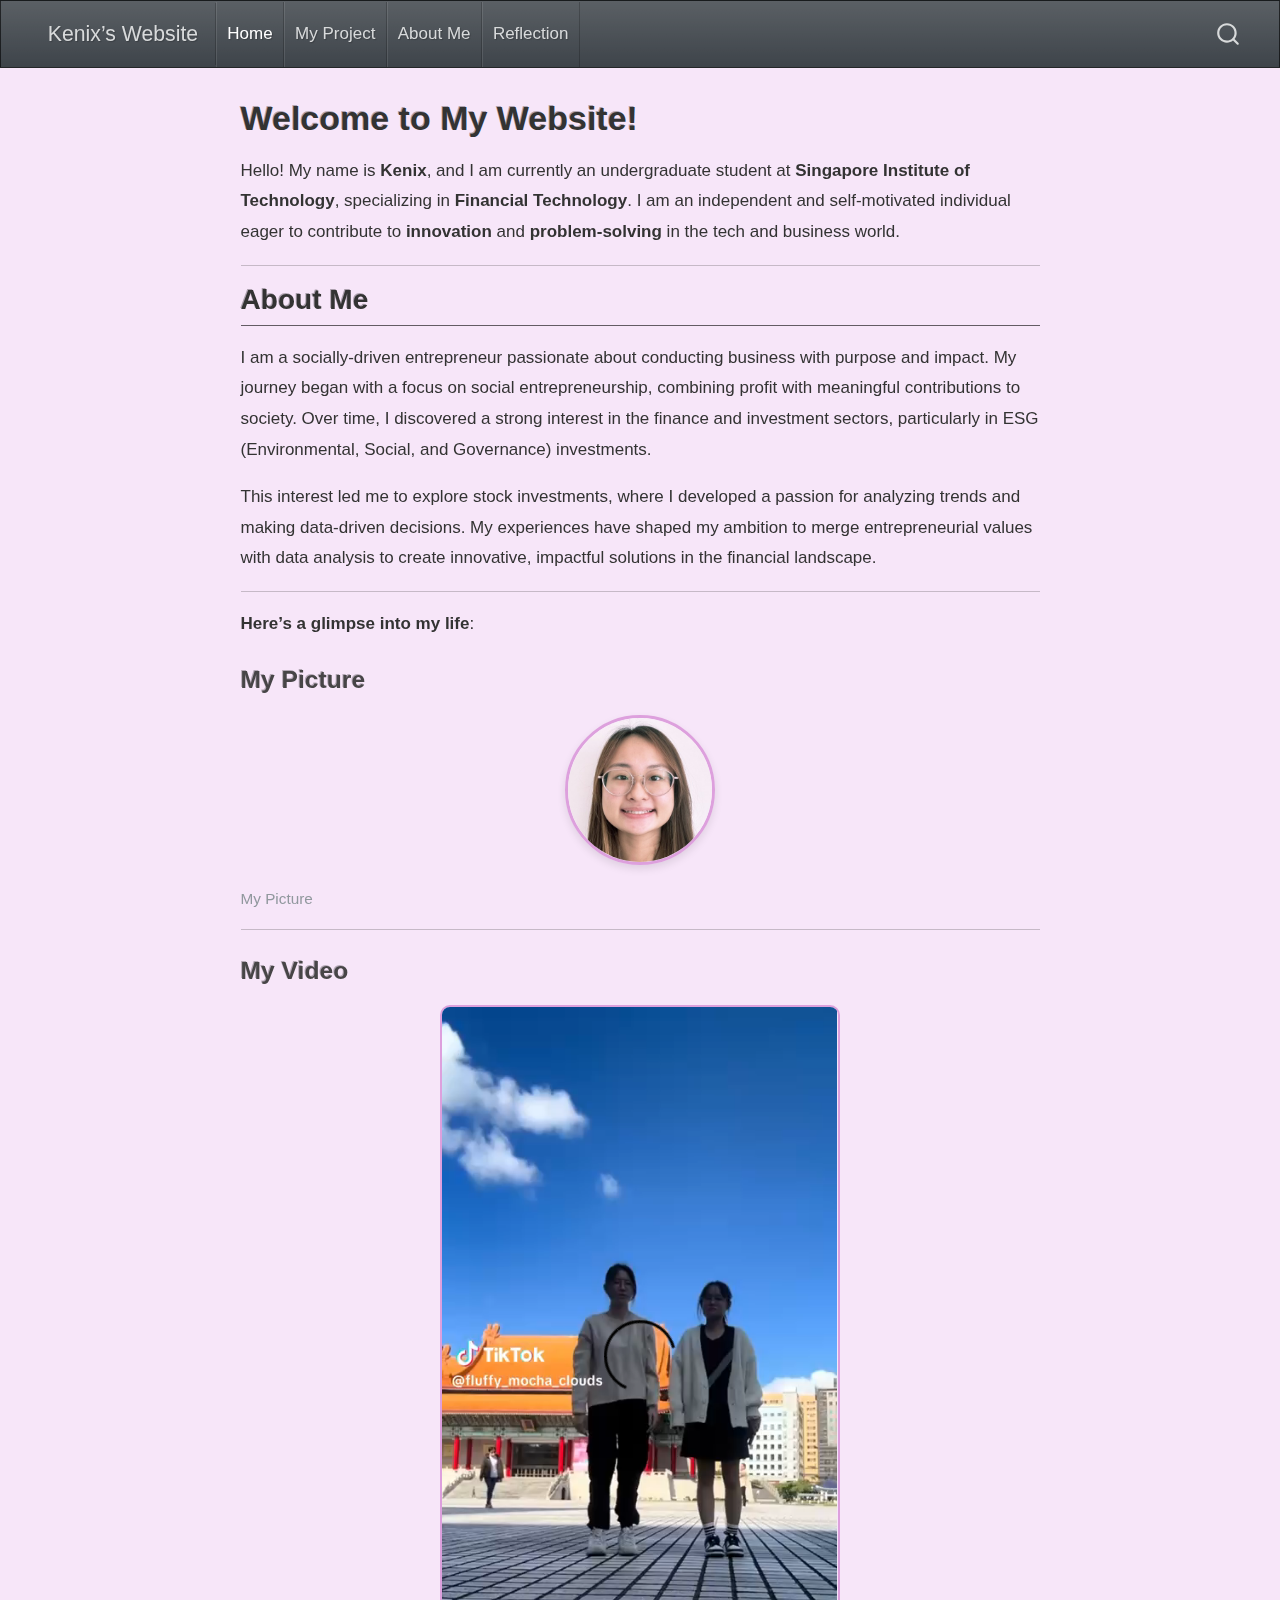
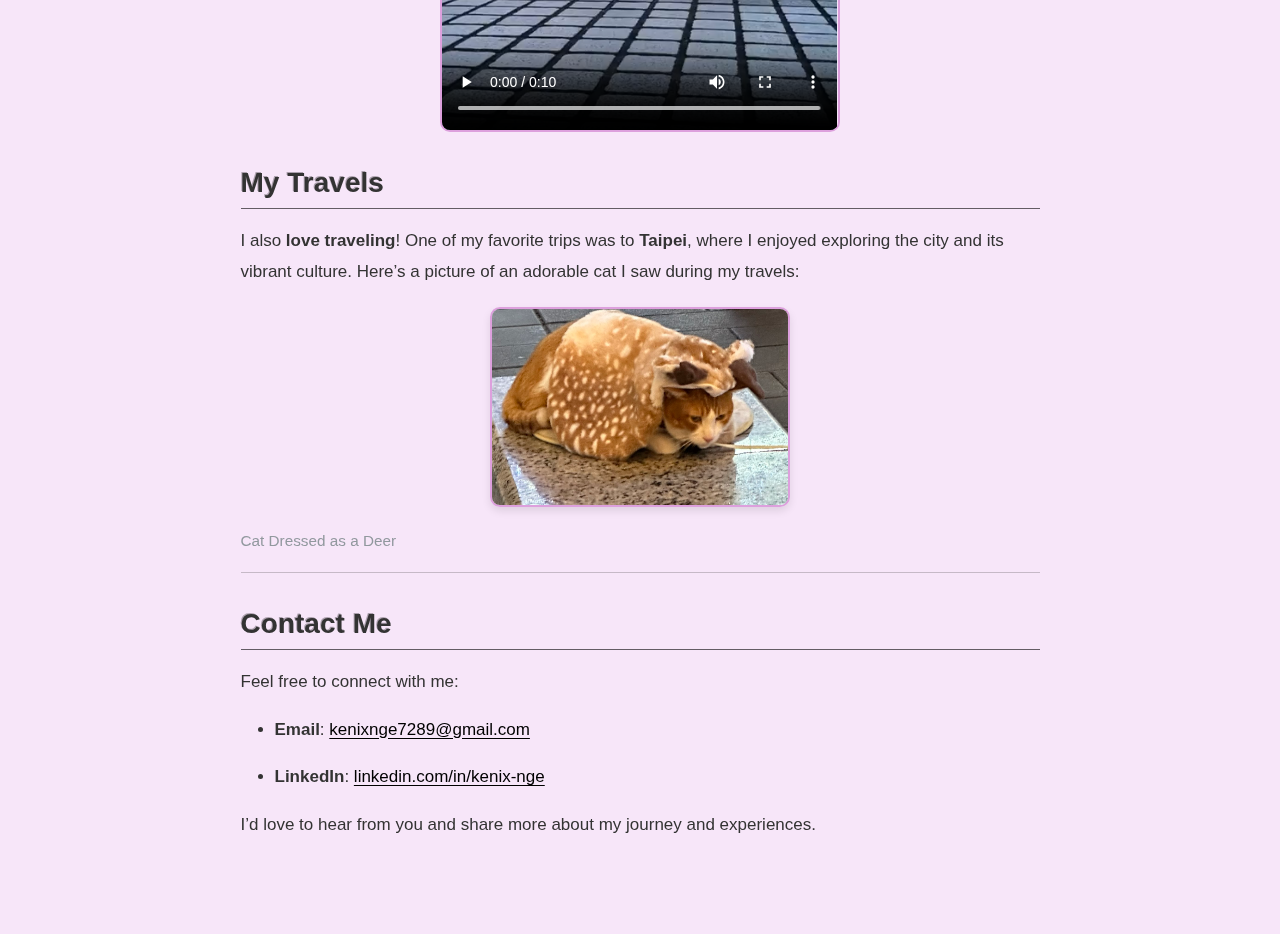
<file: docs/index.html>
<!DOCTYPE html>
<html xmlns="http://www.w3.org/1999/xhtml" lang="en" xml:lang="en"><head>

<meta charset="utf-8">
<meta name="generator" content="quarto-1.6.40">

<meta name="viewport" content="width=device-width, initial-scale=1.0, user-scalable=yes">


<title>Welcome to My Website! – Kenix’s Website</title>
<style>
code{white-space: pre-wrap;}
span.smallcaps{font-variant: small-caps;}
div.columns{display: flex; gap: min(4vw, 1.5em);}
div.column{flex: auto; overflow-x: auto;}
div.hanging-indent{margin-left: 1.5em; text-indent: -1.5em;}
ul.task-list{list-style: none;}
ul.task-list li input[type="checkbox"] {
  width: 0.8em;
  margin: 0 0.8em 0.2em -1em; /* quarto-specific, see https://github.com/quarto-dev/quarto-cli/issues/4556 */ 
  vertical-align: middle;
}
</style>


<script src="site_libs/quarto-nav/quarto-nav.js"></script>
<script src="site_libs/quarto-nav/headroom.min.js"></script>
<script src="site_libs/clipboard/clipboard.min.js"></script>
<script src="site_libs/quarto-search/autocomplete.umd.js"></script>
<script src="site_libs/quarto-search/fuse.min.js"></script>
<script src="site_libs/quarto-search/quarto-search.js"></script>
<meta name="quarto:offset" content="./">
<script src="site_libs/quarto-html/quarto.js"></script>
<script src="site_libs/quarto-html/popper.min.js"></script>
<script src="site_libs/quarto-html/tippy.umd.min.js"></script>
<script src="site_libs/quarto-html/anchor.min.js"></script>
<link href="site_libs/quarto-html/tippy.css" rel="stylesheet">
<link href="site_libs/quarto-html/quarto-syntax-highlighting-dark-8ea72dc5fed832574809a9c94082fbbb.css" rel="stylesheet" id="quarto-text-highlighting-styles">
<script src="site_libs/bootstrap/bootstrap.min.js"></script>
<link href="site_libs/bootstrap/bootstrap-icons.css" rel="stylesheet">
<link href="site_libs/bootstrap/bootstrap-52babf140561d0aa4e39ff6df8568f02.min.css" rel="stylesheet" append-hash="true" id="quarto-bootstrap" data-mode="dark">
<script id="quarto-search-options" type="application/json">{
  "location": "navbar",
  "copy-button": false,
  "collapse-after": 3,
  "panel-placement": "end",
  "type": "overlay",
  "limit": 50,
  "keyboard-shortcut": [
    "f",
    "/",
    "s"
  ],
  "show-item-context": false,
  "language": {
    "search-no-results-text": "No results",
    "search-matching-documents-text": "matching documents",
    "search-copy-link-title": "Copy link to search",
    "search-hide-matches-text": "Hide additional matches",
    "search-more-match-text": "more match in this document",
    "search-more-matches-text": "more matches in this document",
    "search-clear-button-title": "Clear",
    "search-text-placeholder": "",
    "search-detached-cancel-button-title": "Cancel",
    "search-submit-button-title": "Submit",
    "search-label": "Search"
  }
}</script>


<link rel="stylesheet" href="styles.css">
</head>

<body class="nav-fixed fullcontent">

<div id="quarto-search-results"></div>
  <header id="quarto-header" class="headroom fixed-top">
    <nav class="navbar navbar-expand-lg " data-bs-theme="dark">
      <div class="navbar-container container-fluid">
      <div class="navbar-brand-container mx-auto">
    <a class="navbar-brand" href="./index.html">
    <span class="navbar-title">Kenix’s Website</span>
    </a>
  </div>
            <div id="quarto-search" class="" title="Search"></div>
          <button class="navbar-toggler" type="button" data-bs-toggle="collapse" data-bs-target="#navbarCollapse" aria-controls="navbarCollapse" role="menu" aria-expanded="false" aria-label="Toggle navigation" onclick="if (window.quartoToggleHeadroom) { window.quartoToggleHeadroom(); }">
  <span class="navbar-toggler-icon"></span>
</button>
          <div class="collapse navbar-collapse" id="navbarCollapse">
            <ul class="navbar-nav navbar-nav-scroll me-auto">
  <li class="nav-item">
    <a class="nav-link active" href="./index.html" aria-current="page"> 
<span class="menu-text">Home</span></a>
  </li>  
  <li class="nav-item">
    <a class="nav-link" href="./project.html"> 
<span class="menu-text">My Project</span></a>
  </li>  
  <li class="nav-item">
    <a class="nav-link" href="./about.html"> 
<span class="menu-text">About Me</span></a>
  </li>  
  <li class="nav-item">
    <a class="nav-link" href="./reflection.html"> 
<span class="menu-text">Reflection</span></a>
  </li>  
</ul>
          </div> <!-- /navcollapse -->
            <div class="quarto-navbar-tools">
</div>
      </div> <!-- /container-fluid -->
    </nav>
</header>
<!-- content -->
<div id="quarto-content" class="quarto-container page-columns page-rows-contents page-layout-article page-navbar">
<!-- sidebar -->
<!-- margin-sidebar -->
    
<!-- main -->
<main class="content" id="quarto-document-content">

<header id="title-block-header" class="quarto-title-block default">
<div class="quarto-title">
<h1 class="title">Welcome to My Website!</h1>
</div>



<div class="quarto-title-meta">

    
  
    
  </div>
  


</header>


<p>Hello! My name is <strong>Kenix</strong>, and I am currently an undergraduate student at <strong>Singapore Institute of Technology</strong>, specializing in <strong>Financial Technology</strong>. I am an independent and self-motivated individual eager to contribute to <strong>innovation</strong> and <strong>problem-solving</strong> in the tech and business world.</p>
<hr>
<section id="about-me" class="level2">
<h2 class="anchored" data-anchor-id="about-me"><strong>About Me</strong></h2>
<p>I am a socially-driven entrepreneur passionate about conducting business with purpose and impact. My journey began with a focus on social entrepreneurship, combining profit with meaningful contributions to society. Over time, I discovered a strong interest in the finance and investment sectors, particularly in ESG (Environmental, Social, and Governance) investments.</p>
<p>This interest led me to explore stock investments, where I developed a passion for analyzing trends and making data-driven decisions. My experiences have shaped my ambition to merge entrepreneurial values with data analysis to create innovative, impactful solutions in the financial landscape.</p>
<hr>
<p><strong>Here’s a glimpse into my life</strong>:</p>
<section id="my-picture" class="level3">
<h3 class="anchored" data-anchor-id="my-picture"><strong>My Picture</strong></h3>
<div class="quarto-figure quarto-figure-center">
<figure class="figure">
<p><img src=".\img/kenixface.jpg" class="profile-picture img-fluid figure-img"></p>
<figcaption>My Picture</figcaption>
</figure>
</div>
<hr>
</section>
<section id="my-video" class="level3">
<h3 class="anchored" data-anchor-id="my-video"><strong>My Video</strong></h3>
<video class="custom-video" controls="">
<source src="./img/taiwantt.mp4" type="video/mp4">
<p>Your browser does not support the video tag. </p>
<hr>
</video></section>
</section>
<section id="my-travels" class="level2">
<h2 class="anchored" data-anchor-id="my-travels"><strong>My Travels</strong></h2>
<p>I also <strong>love traveling</strong>! One of my favorite trips was to <strong>Taipei</strong>, where I enjoyed exploring the city and its vibrant culture. Here’s a picture of an adorable cat I saw during my travels:</p>
<div class="quarto-figure quarto-figure-center">
<figure class="figure">
<p><img src=".\img/catdeer.jpg" class="cat-picture img-fluid figure-img"></p>
<figcaption>Cat Dressed as a Deer</figcaption>
</figure>
</div>
<hr>
</section>
<section id="contact-me" class="level2">
<h2 class="anchored" data-anchor-id="contact-me"><strong>Contact Me</strong></h2>
<p>Feel free to connect with me:</p>
<ul>
<li><p><strong>Email</strong>: <a href="mailto:kenixnge7289@gmail.com" style="color: black;">kenixnge7289@gmail.com</a></p></li>
<li><p><strong>LinkedIn</strong>: <a href="https://www.linkedin.com/in/kenix-nge" style="color: black;">linkedin.com/in/kenix-nge</a></p></li>
</ul>
<p>I’d love to hear from you and share more about my journey and experiences.</p>


</section>

</main> <!-- /main -->
<script id="quarto-html-after-body" type="application/javascript">
window.document.addEventListener("DOMContentLoaded", function (event) {
  const toggleBodyColorMode = (bsSheetEl) => {
    const mode = bsSheetEl.getAttribute("data-mode");
    const bodyEl = window.document.querySelector("body");
    if (mode === "dark") {
      bodyEl.classList.add("quarto-dark");
      bodyEl.classList.remove("quarto-light");
    } else {
      bodyEl.classList.add("quarto-light");
      bodyEl.classList.remove("quarto-dark");
    }
  }
  const toggleBodyColorPrimary = () => {
    const bsSheetEl = window.document.querySelector("link#quarto-bootstrap");
    if (bsSheetEl) {
      toggleBodyColorMode(bsSheetEl);
    }
  }
  toggleBodyColorPrimary();  
  const icon = "";
  const anchorJS = new window.AnchorJS();
  anchorJS.options = {
    placement: 'right',
    icon: icon
  };
  anchorJS.add('.anchored');
  const isCodeAnnotation = (el) => {
    for (const clz of el.classList) {
      if (clz.startsWith('code-annotation-')) {                     
        return true;
      }
    }
    return false;
  }
  const onCopySuccess = function(e) {
    // button target
    const button = e.trigger;
    // don't keep focus
    button.blur();
    // flash "checked"
    button.classList.add('code-copy-button-checked');
    var currentTitle = button.getAttribute("title");
    button.setAttribute("title", "Copied!");
    let tooltip;
    if (window.bootstrap) {
      button.setAttribute("data-bs-toggle", "tooltip");
      button.setAttribute("data-bs-placement", "left");
      button.setAttribute("data-bs-title", "Copied!");
      tooltip = new bootstrap.Tooltip(button, 
        { trigger: "manual", 
          customClass: "code-copy-button-tooltip",
          offset: [0, -8]});
      tooltip.show();    
    }
    setTimeout(function() {
      if (tooltip) {
        tooltip.hide();
        button.removeAttribute("data-bs-title");
        button.removeAttribute("data-bs-toggle");
        button.removeAttribute("data-bs-placement");
      }
      button.setAttribute("title", currentTitle);
      button.classList.remove('code-copy-button-checked');
    }, 1000);
    // clear code selection
    e.clearSelection();
  }
  const getTextToCopy = function(trigger) {
      const codeEl = trigger.previousElementSibling.cloneNode(true);
      for (const childEl of codeEl.children) {
        if (isCodeAnnotation(childEl)) {
          childEl.remove();
        }
      }
      return codeEl.innerText;
  }
  const clipboard = new window.ClipboardJS('.code-copy-button:not([data-in-quarto-modal])', {
    text: getTextToCopy
  });
  clipboard.on('success', onCopySuccess);
  if (window.document.getElementById('quarto-embedded-source-code-modal')) {
    const clipboardModal = new window.ClipboardJS('.code-copy-button[data-in-quarto-modal]', {
      text: getTextToCopy,
      container: window.document.getElementById('quarto-embedded-source-code-modal')
    });
    clipboardModal.on('success', onCopySuccess);
  }
    var localhostRegex = new RegExp(/^(?:http|https):\/\/localhost\:?[0-9]*\//);
    var mailtoRegex = new RegExp(/^mailto:/);
      var filterRegex = new RegExp('/' + window.location.host + '/');
    var isInternal = (href) => {
        return filterRegex.test(href) || localhostRegex.test(href) || mailtoRegex.test(href);
    }
    // Inspect non-navigation links and adorn them if external
 	var links = window.document.querySelectorAll('a[href]:not(.nav-link):not(.navbar-brand):not(.toc-action):not(.sidebar-link):not(.sidebar-item-toggle):not(.pagination-link):not(.no-external):not([aria-hidden]):not(.dropdown-item):not(.quarto-navigation-tool):not(.about-link)');
    for (var i=0; i<links.length; i++) {
      const link = links[i];
      if (!isInternal(link.href)) {
        // undo the damage that might have been done by quarto-nav.js in the case of
        // links that we want to consider external
        if (link.dataset.originalHref !== undefined) {
          link.href = link.dataset.originalHref;
        }
      }
    }
  function tippyHover(el, contentFn, onTriggerFn, onUntriggerFn) {
    const config = {
      allowHTML: true,
      maxWidth: 500,
      delay: 100,
      arrow: false,
      appendTo: function(el) {
          return el.parentElement;
      },
      interactive: true,
      interactiveBorder: 10,
      theme: 'quarto',
      placement: 'bottom-start',
    };
    if (contentFn) {
      config.content = contentFn;
    }
    if (onTriggerFn) {
      config.onTrigger = onTriggerFn;
    }
    if (onUntriggerFn) {
      config.onUntrigger = onUntriggerFn;
    }
    window.tippy(el, config); 
  }
  const noterefs = window.document.querySelectorAll('a[role="doc-noteref"]');
  for (var i=0; i<noterefs.length; i++) {
    const ref = noterefs[i];
    tippyHover(ref, function() {
      // use id or data attribute instead here
      let href = ref.getAttribute('data-footnote-href') || ref.getAttribute('href');
      try { href = new URL(href).hash; } catch {}
      const id = href.replace(/^#\/?/, "");
      const note = window.document.getElementById(id);
      if (note) {
        return note.innerHTML;
      } else {
        return "";
      }
    });
  }
  const xrefs = window.document.querySelectorAll('a.quarto-xref');
  const processXRef = (id, note) => {
    // Strip column container classes
    const stripColumnClz = (el) => {
      el.classList.remove("page-full", "page-columns");
      if (el.children) {
        for (const child of el.children) {
          stripColumnClz(child);
        }
      }
    }
    stripColumnClz(note)
    if (id === null || id.startsWith('sec-')) {
      // Special case sections, only their first couple elements
      const container = document.createElement("div");
      if (note.children && note.children.length > 2) {
        container.appendChild(note.children[0].cloneNode(true));
        for (let i = 1; i < note.children.length; i++) {
          const child = note.children[i];
          if (child.tagName === "P" && child.innerText === "") {
            continue;
          } else {
            container.appendChild(child.cloneNode(true));
            break;
          }
        }
        if (window.Quarto?.typesetMath) {
          window.Quarto.typesetMath(container);
        }
        return container.innerHTML
      } else {
        if (window.Quarto?.typesetMath) {
          window.Quarto.typesetMath(note);
        }
        return note.innerHTML;
      }
    } else {
      // Remove any anchor links if they are present
      const anchorLink = note.querySelector('a.anchorjs-link');
      if (anchorLink) {
        anchorLink.remove();
      }
      if (window.Quarto?.typesetMath) {
        window.Quarto.typesetMath(note);
      }
      if (note.classList.contains("callout")) {
        return note.outerHTML;
      } else {
        return note.innerHTML;
      }
    }
  }
  for (var i=0; i<xrefs.length; i++) {
    const xref = xrefs[i];
    tippyHover(xref, undefined, function(instance) {
      instance.disable();
      let url = xref.getAttribute('href');
      let hash = undefined; 
      if (url.startsWith('#')) {
        hash = url;
      } else {
        try { hash = new URL(url).hash; } catch {}
      }
      if (hash) {
        const id = hash.replace(/^#\/?/, "");
        const note = window.document.getElementById(id);
        if (note !== null) {
          try {
            const html = processXRef(id, note.cloneNode(true));
            instance.setContent(html);
          } finally {
            instance.enable();
            instance.show();
          }
        } else {
          // See if we can fetch this
          fetch(url.split('#')[0])
          .then(res => res.text())
          .then(html => {
            const parser = new DOMParser();
            const htmlDoc = parser.parseFromString(html, "text/html");
            const note = htmlDoc.getElementById(id);
            if (note !== null) {
              const html = processXRef(id, note);
              instance.setContent(html);
            } 
          }).finally(() => {
            instance.enable();
            instance.show();
          });
        }
      } else {
        // See if we can fetch a full url (with no hash to target)
        // This is a special case and we should probably do some content thinning / targeting
        fetch(url)
        .then(res => res.text())
        .then(html => {
          const parser = new DOMParser();
          const htmlDoc = parser.parseFromString(html, "text/html");
          const note = htmlDoc.querySelector('main.content');
          if (note !== null) {
            // This should only happen for chapter cross references
            // (since there is no id in the URL)
            // remove the first header
            if (note.children.length > 0 && note.children[0].tagName === "HEADER") {
              note.children[0].remove();
            }
            const html = processXRef(null, note);
            instance.setContent(html);
          } 
        }).finally(() => {
          instance.enable();
          instance.show();
        });
      }
    }, function(instance) {
    });
  }
      let selectedAnnoteEl;
      const selectorForAnnotation = ( cell, annotation) => {
        let cellAttr = 'data-code-cell="' + cell + '"';
        let lineAttr = 'data-code-annotation="' +  annotation + '"';
        const selector = 'span[' + cellAttr + '][' + lineAttr + ']';
        return selector;
      }
      const selectCodeLines = (annoteEl) => {
        const doc = window.document;
        const targetCell = annoteEl.getAttribute("data-target-cell");
        const targetAnnotation = annoteEl.getAttribute("data-target-annotation");
        const annoteSpan = window.document.querySelector(selectorForAnnotation(targetCell, targetAnnotation));
        const lines = annoteSpan.getAttribute("data-code-lines").split(",");
        const lineIds = lines.map((line) => {
          return targetCell + "-" + line;
        })
        let top = null;
        let height = null;
        let parent = null;
        if (lineIds.length > 0) {
            //compute the position of the single el (top and bottom and make a div)
            const el = window.document.getElementById(lineIds[0]);
            top = el.offsetTop;
            height = el.offsetHeight;
            parent = el.parentElement.parentElement;
          if (lineIds.length > 1) {
            const lastEl = window.document.getElementById(lineIds[lineIds.length - 1]);
            const bottom = lastEl.offsetTop + lastEl.offsetHeight;
            height = bottom - top;
          }
          if (top !== null && height !== null && parent !== null) {
            // cook up a div (if necessary) and position it 
            let div = window.document.getElementById("code-annotation-line-highlight");
            if (div === null) {
              div = window.document.createElement("div");
              div.setAttribute("id", "code-annotation-line-highlight");
              div.style.position = 'absolute';
              parent.appendChild(div);
            }
            div.style.top = top - 2 + "px";
            div.style.height = height + 4 + "px";
            div.style.left = 0;
            let gutterDiv = window.document.getElementById("code-annotation-line-highlight-gutter");
            if (gutterDiv === null) {
              gutterDiv = window.document.createElement("div");
              gutterDiv.setAttribute("id", "code-annotation-line-highlight-gutter");
              gutterDiv.style.position = 'absolute';
              const codeCell = window.document.getElementById(targetCell);
              const gutter = codeCell.querySelector('.code-annotation-gutter');
              gutter.appendChild(gutterDiv);
            }
            gutterDiv.style.top = top - 2 + "px";
            gutterDiv.style.height = height + 4 + "px";
          }
          selectedAnnoteEl = annoteEl;
        }
      };
      const unselectCodeLines = () => {
        const elementsIds = ["code-annotation-line-highlight", "code-annotation-line-highlight-gutter"];
        elementsIds.forEach((elId) => {
          const div = window.document.getElementById(elId);
          if (div) {
            div.remove();
          }
        });
        selectedAnnoteEl = undefined;
      };
        // Handle positioning of the toggle
    window.addEventListener(
      "resize",
      throttle(() => {
        elRect = undefined;
        if (selectedAnnoteEl) {
          selectCodeLines(selectedAnnoteEl);
        }
      }, 10)
    );
    function throttle(fn, ms) {
    let throttle = false;
    let timer;
      return (...args) => {
        if(!throttle) { // first call gets through
            fn.apply(this, args);
            throttle = true;
        } else { // all the others get throttled
            if(timer) clearTimeout(timer); // cancel #2
            timer = setTimeout(() => {
              fn.apply(this, args);
              timer = throttle = false;
            }, ms);
        }
      };
    }
      // Attach click handler to the DT
      const annoteDls = window.document.querySelectorAll('dt[data-target-cell]');
      for (const annoteDlNode of annoteDls) {
        annoteDlNode.addEventListener('click', (event) => {
          const clickedEl = event.target;
          if (clickedEl !== selectedAnnoteEl) {
            unselectCodeLines();
            const activeEl = window.document.querySelector('dt[data-target-cell].code-annotation-active');
            if (activeEl) {
              activeEl.classList.remove('code-annotation-active');
            }
            selectCodeLines(clickedEl);
            clickedEl.classList.add('code-annotation-active');
          } else {
            // Unselect the line
            unselectCodeLines();
            clickedEl.classList.remove('code-annotation-active');
          }
        });
      }
  const findCites = (el) => {
    const parentEl = el.parentElement;
    if (parentEl) {
      const cites = parentEl.dataset.cites;
      if (cites) {
        return {
          el,
          cites: cites.split(' ')
        };
      } else {
        return findCites(el.parentElement)
      }
    } else {
      return undefined;
    }
  };
  var bibliorefs = window.document.querySelectorAll('a[role="doc-biblioref"]');
  for (var i=0; i<bibliorefs.length; i++) {
    const ref = bibliorefs[i];
    const citeInfo = findCites(ref);
    if (citeInfo) {
      tippyHover(citeInfo.el, function() {
        var popup = window.document.createElement('div');
        citeInfo.cites.forEach(function(cite) {
          var citeDiv = window.document.createElement('div');
          citeDiv.classList.add('hanging-indent');
          citeDiv.classList.add('csl-entry');
          var biblioDiv = window.document.getElementById('ref-' + cite);
          if (biblioDiv) {
            citeDiv.innerHTML = biblioDiv.innerHTML;
          }
          popup.appendChild(citeDiv);
        });
        return popup.innerHTML;
      });
    }
  }
});
</script>
</div> <!-- /content -->




</body></html>
</file>
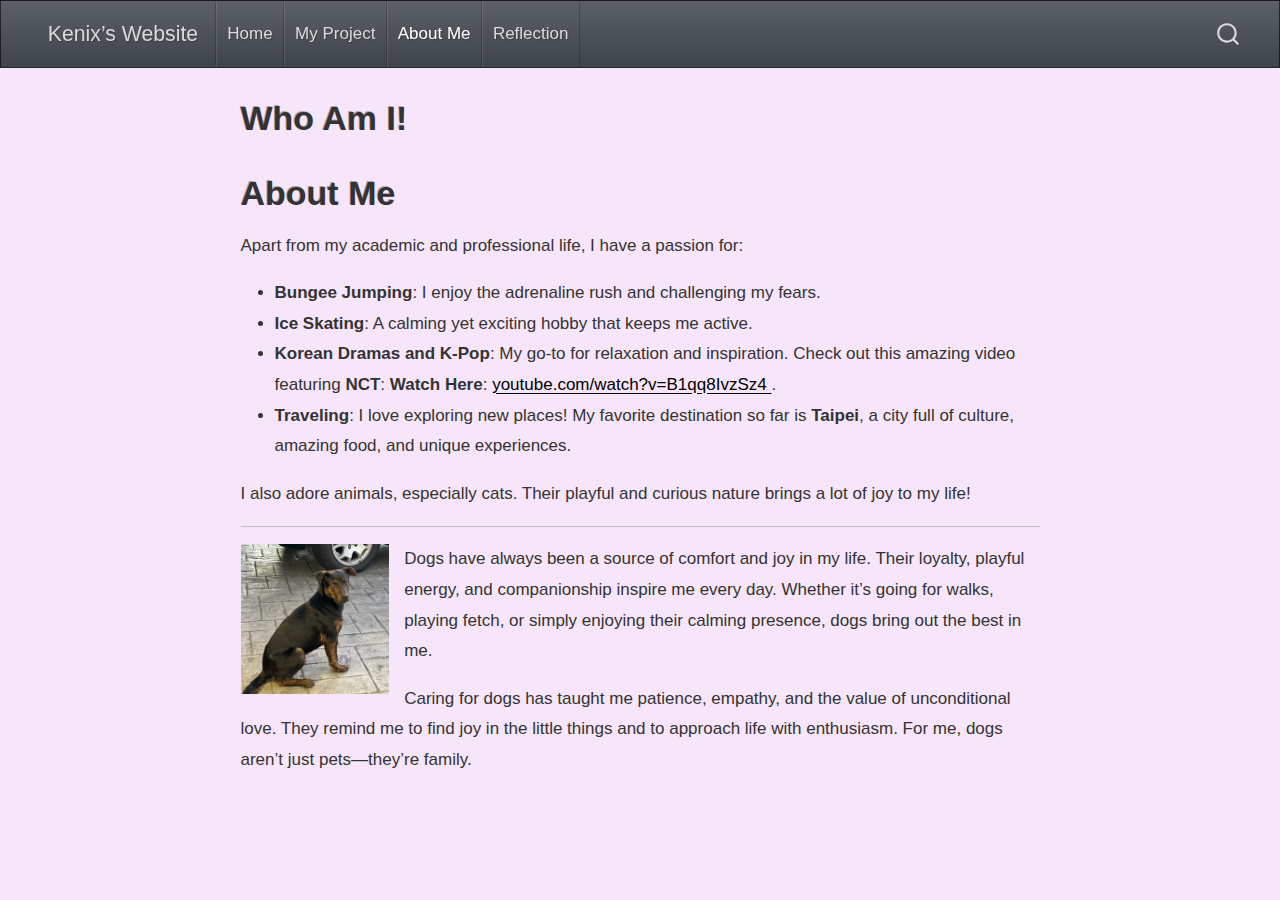
<file: docs/about.html>
<!DOCTYPE html>
<html xmlns="http://www.w3.org/1999/xhtml" lang="en" xml:lang="en"><head>

<meta charset="utf-8">
<meta name="generator" content="quarto-1.6.40">

<meta name="viewport" content="width=device-width, initial-scale=1.0, user-scalable=yes">


<title>Who Am I! – Kenix’s Website</title>
<style>
code{white-space: pre-wrap;}
span.smallcaps{font-variant: small-caps;}
div.columns{display: flex; gap: min(4vw, 1.5em);}
div.column{flex: auto; overflow-x: auto;}
div.hanging-indent{margin-left: 1.5em; text-indent: -1.5em;}
ul.task-list{list-style: none;}
ul.task-list li input[type="checkbox"] {
  width: 0.8em;
  margin: 0 0.8em 0.2em -1em; /* quarto-specific, see https://github.com/quarto-dev/quarto-cli/issues/4556 */ 
  vertical-align: middle;
}
</style>


<script src="site_libs/quarto-nav/quarto-nav.js"></script>
<script src="site_libs/quarto-nav/headroom.min.js"></script>
<script src="site_libs/clipboard/clipboard.min.js"></script>
<script src="site_libs/quarto-search/autocomplete.umd.js"></script>
<script src="site_libs/quarto-search/fuse.min.js"></script>
<script src="site_libs/quarto-search/quarto-search.js"></script>
<meta name="quarto:offset" content="./">
<script src="site_libs/quarto-html/quarto.js"></script>
<script src="site_libs/quarto-html/popper.min.js"></script>
<script src="site_libs/quarto-html/tippy.umd.min.js"></script>
<script src="site_libs/quarto-html/anchor.min.js"></script>
<link href="site_libs/quarto-html/tippy.css" rel="stylesheet">
<link href="site_libs/quarto-html/quarto-syntax-highlighting-dark-8ea72dc5fed832574809a9c94082fbbb.css" rel="stylesheet" id="quarto-text-highlighting-styles">
<script src="site_libs/bootstrap/bootstrap.min.js"></script>
<link href="site_libs/bootstrap/bootstrap-icons.css" rel="stylesheet">
<link href="site_libs/bootstrap/bootstrap-52babf140561d0aa4e39ff6df8568f02.min.css" rel="stylesheet" append-hash="true" id="quarto-bootstrap" data-mode="dark">
<script id="quarto-search-options" type="application/json">{
  "location": "navbar",
  "copy-button": false,
  "collapse-after": 3,
  "panel-placement": "end",
  "type": "overlay",
  "limit": 50,
  "keyboard-shortcut": [
    "f",
    "/",
    "s"
  ],
  "show-item-context": false,
  "language": {
    "search-no-results-text": "No results",
    "search-matching-documents-text": "matching documents",
    "search-copy-link-title": "Copy link to search",
    "search-hide-matches-text": "Hide additional matches",
    "search-more-match-text": "more match in this document",
    "search-more-matches-text": "more matches in this document",
    "search-clear-button-title": "Clear",
    "search-text-placeholder": "",
    "search-detached-cancel-button-title": "Cancel",
    "search-submit-button-title": "Submit",
    "search-label": "Search"
  }
}</script>


<link rel="stylesheet" href="styles.css">
</head>

<body class="nav-fixed fullcontent">

<div id="quarto-search-results"></div>
  <header id="quarto-header" class="headroom fixed-top">
    <nav class="navbar navbar-expand-lg " data-bs-theme="dark">
      <div class="navbar-container container-fluid">
      <div class="navbar-brand-container mx-auto">
    <a class="navbar-brand" href="./index.html">
    <span class="navbar-title">Kenix’s Website</span>
    </a>
  </div>
            <div id="quarto-search" class="" title="Search"></div>
          <button class="navbar-toggler" type="button" data-bs-toggle="collapse" data-bs-target="#navbarCollapse" aria-controls="navbarCollapse" role="menu" aria-expanded="false" aria-label="Toggle navigation" onclick="if (window.quartoToggleHeadroom) { window.quartoToggleHeadroom(); }">
  <span class="navbar-toggler-icon"></span>
</button>
          <div class="collapse navbar-collapse" id="navbarCollapse">
            <ul class="navbar-nav navbar-nav-scroll me-auto">
  <li class="nav-item">
    <a class="nav-link" href="./index.html"> 
<span class="menu-text">Home</span></a>
  </li>  
  <li class="nav-item">
    <a class="nav-link" href="./project.html"> 
<span class="menu-text">My Project</span></a>
  </li>  
  <li class="nav-item">
    <a class="nav-link active" href="./about.html" aria-current="page"> 
<span class="menu-text">About Me</span></a>
  </li>  
  <li class="nav-item">
    <a class="nav-link" href="./reflection.html"> 
<span class="menu-text">Reflection</span></a>
  </li>  
</ul>
          </div> <!-- /navcollapse -->
            <div class="quarto-navbar-tools">
</div>
      </div> <!-- /container-fluid -->
    </nav>
</header>
<!-- content -->
<div id="quarto-content" class="quarto-container page-columns page-rows-contents page-layout-article page-navbar">
<!-- sidebar -->
<!-- margin-sidebar -->
    
<!-- main -->
<main class="content" id="quarto-document-content">

<header id="title-block-header" class="quarto-title-block default">
<div class="quarto-title">
<h1 class="title">Who Am I!</h1>
</div>



<div class="quarto-title-meta">

    
  
    
  </div>
  


</header>


<section id="about-me" class="level1">
<h1>About Me</h1>
<p>Apart from my academic and professional life, I have a passion for:</p>
<ul>
<li><strong>Bungee Jumping</strong>: I enjoy the adrenaline rush and challenging my fears.</li>
<li><strong>Ice Skating</strong>: A calming yet exciting hobby that keeps me active.</li>
<li><strong>Korean Dramas and K-Pop</strong>: My go-to for relaxation and inspiration. Check out this amazing video featuring <strong>NCT</strong>: <strong>Watch Here</strong>: <a href="https://www.youtube.com/watch?v=B1qq8IvzSz4" style="color: black;">youtube.com/watch?v=B1qq8IvzSz4 </a>.</li>
<li><strong>Traveling</strong>: I love exploring new places! My favorite destination so far is <strong>Taipei</strong>, a city full of culture, amazing food, and unique experiences.</li>
</ul>
<p>I also adore animals, especially cats. Their playful and curious nature brings a lot of joy to my life!</p>
<hr>
<div style="float:left; position: relative; top: 0px">
<p><img src="img/dog.jpg" style="margin-right: 15px; align: left" height="150"></p>
</div>
<p>Dogs have always been a source of comfort and joy in my life. Their loyalty, playful energy, and companionship inspire me every day. Whether it’s going for walks, playing fetch, or simply enjoying their calming presence, dogs bring out the best in me.</p>
<p>Caring for dogs has taught me patience, empathy, and the value of unconditional love. They remind me to find joy in the little things and to approach life with enthusiasm. For me, dogs aren’t just pets—they’re family.</p>


</section>

</main> <!-- /main -->
<script id="quarto-html-after-body" type="application/javascript">
window.document.addEventListener("DOMContentLoaded", function (event) {
  const toggleBodyColorMode = (bsSheetEl) => {
    const mode = bsSheetEl.getAttribute("data-mode");
    const bodyEl = window.document.querySelector("body");
    if (mode === "dark") {
      bodyEl.classList.add("quarto-dark");
      bodyEl.classList.remove("quarto-light");
    } else {
      bodyEl.classList.add("quarto-light");
      bodyEl.classList.remove("quarto-dark");
    }
  }
  const toggleBodyColorPrimary = () => {
    const bsSheetEl = window.document.querySelector("link#quarto-bootstrap");
    if (bsSheetEl) {
      toggleBodyColorMode(bsSheetEl);
    }
  }
  toggleBodyColorPrimary();  
  const icon = "";
  const anchorJS = new window.AnchorJS();
  anchorJS.options = {
    placement: 'right',
    icon: icon
  };
  anchorJS.add('.anchored');
  const isCodeAnnotation = (el) => {
    for (const clz of el.classList) {
      if (clz.startsWith('code-annotation-')) {                     
        return true;
      }
    }
    return false;
  }
  const onCopySuccess = function(e) {
    // button target
    const button = e.trigger;
    // don't keep focus
    button.blur();
    // flash "checked"
    button.classList.add('code-copy-button-checked');
    var currentTitle = button.getAttribute("title");
    button.setAttribute("title", "Copied!");
    let tooltip;
    if (window.bootstrap) {
      button.setAttribute("data-bs-toggle", "tooltip");
      button.setAttribute("data-bs-placement", "left");
      button.setAttribute("data-bs-title", "Copied!");
      tooltip = new bootstrap.Tooltip(button, 
        { trigger: "manual", 
          customClass: "code-copy-button-tooltip",
          offset: [0, -8]});
      tooltip.show();    
    }
    setTimeout(function() {
      if (tooltip) {
        tooltip.hide();
        button.removeAttribute("data-bs-title");
        button.removeAttribute("data-bs-toggle");
        button.removeAttribute("data-bs-placement");
      }
      button.setAttribute("title", currentTitle);
      button.classList.remove('code-copy-button-checked');
    }, 1000);
    // clear code selection
    e.clearSelection();
  }
  const getTextToCopy = function(trigger) {
      const codeEl = trigger.previousElementSibling.cloneNode(true);
      for (const childEl of codeEl.children) {
        if (isCodeAnnotation(childEl)) {
          childEl.remove();
        }
      }
      return codeEl.innerText;
  }
  const clipboard = new window.ClipboardJS('.code-copy-button:not([data-in-quarto-modal])', {
    text: getTextToCopy
  });
  clipboard.on('success', onCopySuccess);
  if (window.document.getElementById('quarto-embedded-source-code-modal')) {
    const clipboardModal = new window.ClipboardJS('.code-copy-button[data-in-quarto-modal]', {
      text: getTextToCopy,
      container: window.document.getElementById('quarto-embedded-source-code-modal')
    });
    clipboardModal.on('success', onCopySuccess);
  }
    var localhostRegex = new RegExp(/^(?:http|https):\/\/localhost\:?[0-9]*\//);
    var mailtoRegex = new RegExp(/^mailto:/);
      var filterRegex = new RegExp('/' + window.location.host + '/');
    var isInternal = (href) => {
        return filterRegex.test(href) || localhostRegex.test(href) || mailtoRegex.test(href);
    }
    // Inspect non-navigation links and adorn them if external
 	var links = window.document.querySelectorAll('a[href]:not(.nav-link):not(.navbar-brand):not(.toc-action):not(.sidebar-link):not(.sidebar-item-toggle):not(.pagination-link):not(.no-external):not([aria-hidden]):not(.dropdown-item):not(.quarto-navigation-tool):not(.about-link)');
    for (var i=0; i<links.length; i++) {
      const link = links[i];
      if (!isInternal(link.href)) {
        // undo the damage that might have been done by quarto-nav.js in the case of
        // links that we want to consider external
        if (link.dataset.originalHref !== undefined) {
          link.href = link.dataset.originalHref;
        }
      }
    }
  function tippyHover(el, contentFn, onTriggerFn, onUntriggerFn) {
    const config = {
      allowHTML: true,
      maxWidth: 500,
      delay: 100,
      arrow: false,
      appendTo: function(el) {
          return el.parentElement;
      },
      interactive: true,
      interactiveBorder: 10,
      theme: 'quarto',
      placement: 'bottom-start',
    };
    if (contentFn) {
      config.content = contentFn;
    }
    if (onTriggerFn) {
      config.onTrigger = onTriggerFn;
    }
    if (onUntriggerFn) {
      config.onUntrigger = onUntriggerFn;
    }
    window.tippy(el, config); 
  }
  const noterefs = window.document.querySelectorAll('a[role="doc-noteref"]');
  for (var i=0; i<noterefs.length; i++) {
    const ref = noterefs[i];
    tippyHover(ref, function() {
      // use id or data attribute instead here
      let href = ref.getAttribute('data-footnote-href') || ref.getAttribute('href');
      try { href = new URL(href).hash; } catch {}
      const id = href.replace(/^#\/?/, "");
      const note = window.document.getElementById(id);
      if (note) {
        return note.innerHTML;
      } else {
        return "";
      }
    });
  }
  const xrefs = window.document.querySelectorAll('a.quarto-xref');
  const processXRef = (id, note) => {
    // Strip column container classes
    const stripColumnClz = (el) => {
      el.classList.remove("page-full", "page-columns");
      if (el.children) {
        for (const child of el.children) {
          stripColumnClz(child);
        }
      }
    }
    stripColumnClz(note)
    if (id === null || id.startsWith('sec-')) {
      // Special case sections, only their first couple elements
      const container = document.createElement("div");
      if (note.children && note.children.length > 2) {
        container.appendChild(note.children[0].cloneNode(true));
        for (let i = 1; i < note.children.length; i++) {
          const child = note.children[i];
          if (child.tagName === "P" && child.innerText === "") {
            continue;
          } else {
            container.appendChild(child.cloneNode(true));
            break;
          }
        }
        if (window.Quarto?.typesetMath) {
          window.Quarto.typesetMath(container);
        }
        return container.innerHTML
      } else {
        if (window.Quarto?.typesetMath) {
          window.Quarto.typesetMath(note);
        }
        return note.innerHTML;
      }
    } else {
      // Remove any anchor links if they are present
      const anchorLink = note.querySelector('a.anchorjs-link');
      if (anchorLink) {
        anchorLink.remove();
      }
      if (window.Quarto?.typesetMath) {
        window.Quarto.typesetMath(note);
      }
      if (note.classList.contains("callout")) {
        return note.outerHTML;
      } else {
        return note.innerHTML;
      }
    }
  }
  for (var i=0; i<xrefs.length; i++) {
    const xref = xrefs[i];
    tippyHover(xref, undefined, function(instance) {
      instance.disable();
      let url = xref.getAttribute('href');
      let hash = undefined; 
      if (url.startsWith('#')) {
        hash = url;
      } else {
        try { hash = new URL(url).hash; } catch {}
      }
      if (hash) {
        const id = hash.replace(/^#\/?/, "");
        const note = window.document.getElementById(id);
        if (note !== null) {
          try {
            const html = processXRef(id, note.cloneNode(true));
            instance.setContent(html);
          } finally {
            instance.enable();
            instance.show();
          }
        } else {
          // See if we can fetch this
          fetch(url.split('#')[0])
          .then(res => res.text())
          .then(html => {
            const parser = new DOMParser();
            const htmlDoc = parser.parseFromString(html, "text/html");
            const note = htmlDoc.getElementById(id);
            if (note !== null) {
              const html = processXRef(id, note);
              instance.setContent(html);
            } 
          }).finally(() => {
            instance.enable();
            instance.show();
          });
        }
      } else {
        // See if we can fetch a full url (with no hash to target)
        // This is a special case and we should probably do some content thinning / targeting
        fetch(url)
        .then(res => res.text())
        .then(html => {
          const parser = new DOMParser();
          const htmlDoc = parser.parseFromString(html, "text/html");
          const note = htmlDoc.querySelector('main.content');
          if (note !== null) {
            // This should only happen for chapter cross references
            // (since there is no id in the URL)
            // remove the first header
            if (note.children.length > 0 && note.children[0].tagName === "HEADER") {
              note.children[0].remove();
            }
            const html = processXRef(null, note);
            instance.setContent(html);
          } 
        }).finally(() => {
          instance.enable();
          instance.show();
        });
      }
    }, function(instance) {
    });
  }
      let selectedAnnoteEl;
      const selectorForAnnotation = ( cell, annotation) => {
        let cellAttr = 'data-code-cell="' + cell + '"';
        let lineAttr = 'data-code-annotation="' +  annotation + '"';
        const selector = 'span[' + cellAttr + '][' + lineAttr + ']';
        return selector;
      }
      const selectCodeLines = (annoteEl) => {
        const doc = window.document;
        const targetCell = annoteEl.getAttribute("data-target-cell");
        const targetAnnotation = annoteEl.getAttribute("data-target-annotation");
        const annoteSpan = window.document.querySelector(selectorForAnnotation(targetCell, targetAnnotation));
        const lines = annoteSpan.getAttribute("data-code-lines").split(",");
        const lineIds = lines.map((line) => {
          return targetCell + "-" + line;
        })
        let top = null;
        let height = null;
        let parent = null;
        if (lineIds.length > 0) {
            //compute the position of the single el (top and bottom and make a div)
            const el = window.document.getElementById(lineIds[0]);
            top = el.offsetTop;
            height = el.offsetHeight;
            parent = el.parentElement.parentElement;
          if (lineIds.length > 1) {
            const lastEl = window.document.getElementById(lineIds[lineIds.length - 1]);
            const bottom = lastEl.offsetTop + lastEl.offsetHeight;
            height = bottom - top;
          }
          if (top !== null && height !== null && parent !== null) {
            // cook up a div (if necessary) and position it 
            let div = window.document.getElementById("code-annotation-line-highlight");
            if (div === null) {
              div = window.document.createElement("div");
              div.setAttribute("id", "code-annotation-line-highlight");
              div.style.position = 'absolute';
              parent.appendChild(div);
            }
            div.style.top = top - 2 + "px";
            div.style.height = height + 4 + "px";
            div.style.left = 0;
            let gutterDiv = window.document.getElementById("code-annotation-line-highlight-gutter");
            if (gutterDiv === null) {
              gutterDiv = window.document.createElement("div");
              gutterDiv.setAttribute("id", "code-annotation-line-highlight-gutter");
              gutterDiv.style.position = 'absolute';
              const codeCell = window.document.getElementById(targetCell);
              const gutter = codeCell.querySelector('.code-annotation-gutter');
              gutter.appendChild(gutterDiv);
            }
            gutterDiv.style.top = top - 2 + "px";
            gutterDiv.style.height = height + 4 + "px";
          }
          selectedAnnoteEl = annoteEl;
        }
      };
      const unselectCodeLines = () => {
        const elementsIds = ["code-annotation-line-highlight", "code-annotation-line-highlight-gutter"];
        elementsIds.forEach((elId) => {
          const div = window.document.getElementById(elId);
          if (div) {
            div.remove();
          }
        });
        selectedAnnoteEl = undefined;
      };
        // Handle positioning of the toggle
    window.addEventListener(
      "resize",
      throttle(() => {
        elRect = undefined;
        if (selectedAnnoteEl) {
          selectCodeLines(selectedAnnoteEl);
        }
      }, 10)
    );
    function throttle(fn, ms) {
    let throttle = false;
    let timer;
      return (...args) => {
        if(!throttle) { // first call gets through
            fn.apply(this, args);
            throttle = true;
        } else { // all the others get throttled
            if(timer) clearTimeout(timer); // cancel #2
            timer = setTimeout(() => {
              fn.apply(this, args);
              timer = throttle = false;
            }, ms);
        }
      };
    }
      // Attach click handler to the DT
      const annoteDls = window.document.querySelectorAll('dt[data-target-cell]');
      for (const annoteDlNode of annoteDls) {
        annoteDlNode.addEventListener('click', (event) => {
          const clickedEl = event.target;
          if (clickedEl !== selectedAnnoteEl) {
            unselectCodeLines();
            const activeEl = window.document.querySelector('dt[data-target-cell].code-annotation-active');
            if (activeEl) {
              activeEl.classList.remove('code-annotation-active');
            }
            selectCodeLines(clickedEl);
            clickedEl.classList.add('code-annotation-active');
          } else {
            // Unselect the line
            unselectCodeLines();
            clickedEl.classList.remove('code-annotation-active');
          }
        });
      }
  const findCites = (el) => {
    const parentEl = el.parentElement;
    if (parentEl) {
      const cites = parentEl.dataset.cites;
      if (cites) {
        return {
          el,
          cites: cites.split(' ')
        };
      } else {
        return findCites(el.parentElement)
      }
    } else {
      return undefined;
    }
  };
  var bibliorefs = window.document.querySelectorAll('a[role="doc-biblioref"]');
  for (var i=0; i<bibliorefs.length; i++) {
    const ref = bibliorefs[i];
    const citeInfo = findCites(ref);
    if (citeInfo) {
      tippyHover(citeInfo.el, function() {
        var popup = window.document.createElement('div');
        citeInfo.cites.forEach(function(cite) {
          var citeDiv = window.document.createElement('div');
          citeDiv.classList.add('hanging-indent');
          citeDiv.classList.add('csl-entry');
          var biblioDiv = window.document.getElementById('ref-' + cite);
          if (biblioDiv) {
            citeDiv.innerHTML = biblioDiv.innerHTML;
          }
          popup.appendChild(citeDiv);
        });
        return popup.innerHTML;
      });
    }
  }
});
</script>
</div> <!-- /content -->




</body></html>
</file>
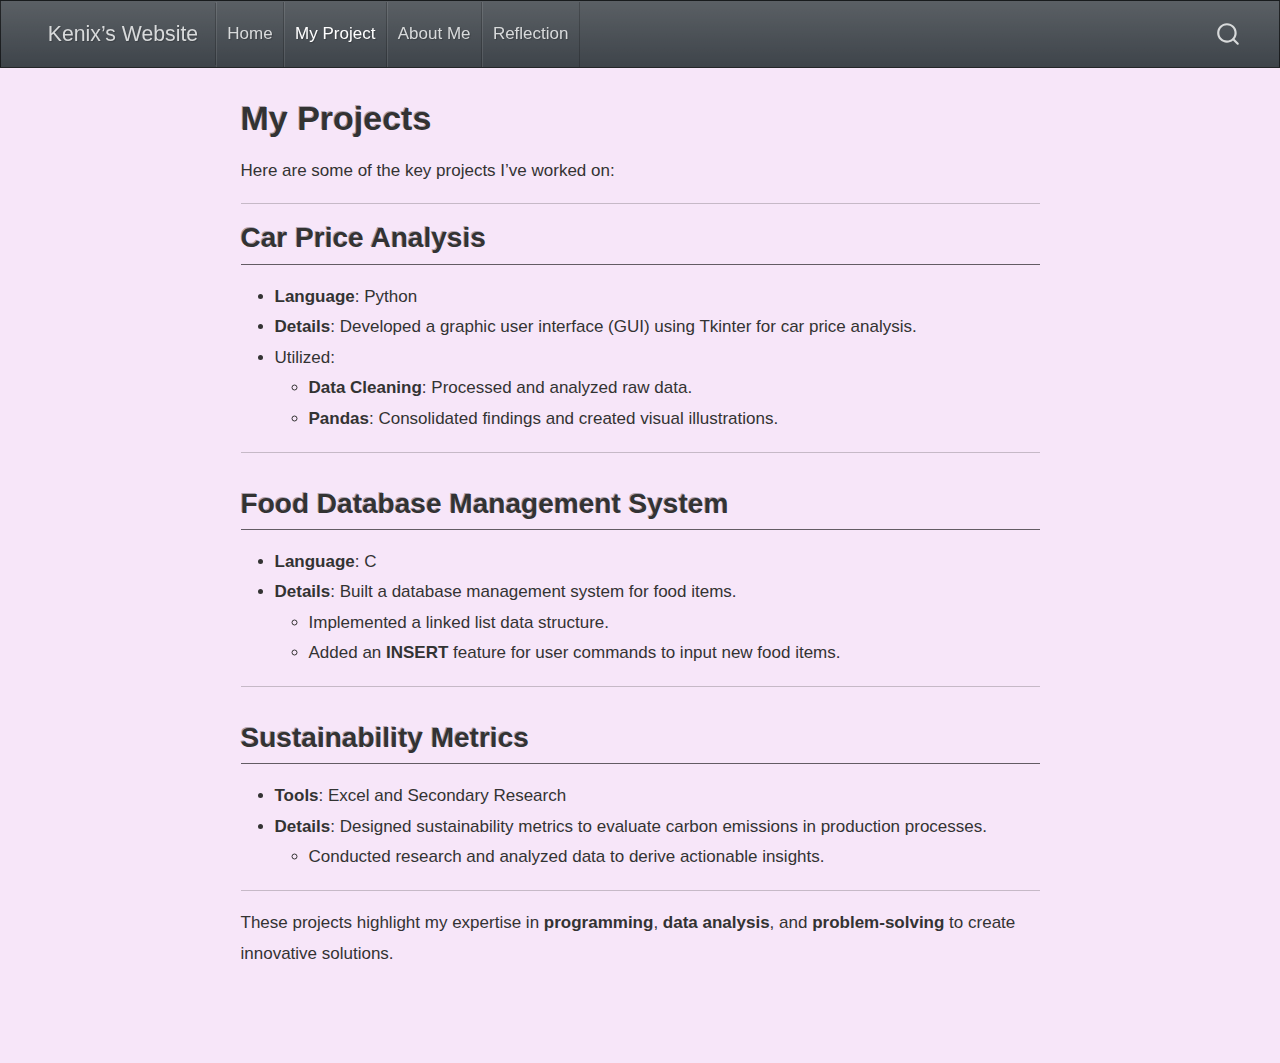
<file: docs/project.html>
<!DOCTYPE html>
<html xmlns="http://www.w3.org/1999/xhtml" lang="en" xml:lang="en"><head>

<meta charset="utf-8">
<meta name="generator" content="quarto-1.6.40">

<meta name="viewport" content="width=device-width, initial-scale=1.0, user-scalable=yes">


<title>My Projects – Kenix’s Website</title>
<style>
code{white-space: pre-wrap;}
span.smallcaps{font-variant: small-caps;}
div.columns{display: flex; gap: min(4vw, 1.5em);}
div.column{flex: auto; overflow-x: auto;}
div.hanging-indent{margin-left: 1.5em; text-indent: -1.5em;}
ul.task-list{list-style: none;}
ul.task-list li input[type="checkbox"] {
  width: 0.8em;
  margin: 0 0.8em 0.2em -1em; /* quarto-specific, see https://github.com/quarto-dev/quarto-cli/issues/4556 */ 
  vertical-align: middle;
}
</style>


<script src="site_libs/quarto-nav/quarto-nav.js"></script>
<script src="site_libs/quarto-nav/headroom.min.js"></script>
<script src="site_libs/clipboard/clipboard.min.js"></script>
<script src="site_libs/quarto-search/autocomplete.umd.js"></script>
<script src="site_libs/quarto-search/fuse.min.js"></script>
<script src="site_libs/quarto-search/quarto-search.js"></script>
<meta name="quarto:offset" content="./">
<script src="site_libs/quarto-html/quarto.js"></script>
<script src="site_libs/quarto-html/popper.min.js"></script>
<script src="site_libs/quarto-html/tippy.umd.min.js"></script>
<script src="site_libs/quarto-html/anchor.min.js"></script>
<link href="site_libs/quarto-html/tippy.css" rel="stylesheet">
<link href="site_libs/quarto-html/quarto-syntax-highlighting-dark-8ea72dc5fed832574809a9c94082fbbb.css" rel="stylesheet" id="quarto-text-highlighting-styles">
<script src="site_libs/bootstrap/bootstrap.min.js"></script>
<link href="site_libs/bootstrap/bootstrap-icons.css" rel="stylesheet">
<link href="site_libs/bootstrap/bootstrap-52babf140561d0aa4e39ff6df8568f02.min.css" rel="stylesheet" append-hash="true" id="quarto-bootstrap" data-mode="dark">
<script id="quarto-search-options" type="application/json">{
  "location": "navbar",
  "copy-button": false,
  "collapse-after": 3,
  "panel-placement": "end",
  "type": "overlay",
  "limit": 50,
  "keyboard-shortcut": [
    "f",
    "/",
    "s"
  ],
  "show-item-context": false,
  "language": {
    "search-no-results-text": "No results",
    "search-matching-documents-text": "matching documents",
    "search-copy-link-title": "Copy link to search",
    "search-hide-matches-text": "Hide additional matches",
    "search-more-match-text": "more match in this document",
    "search-more-matches-text": "more matches in this document",
    "search-clear-button-title": "Clear",
    "search-text-placeholder": "",
    "search-detached-cancel-button-title": "Cancel",
    "search-submit-button-title": "Submit",
    "search-label": "Search"
  }
}</script>


<link rel="stylesheet" href="styles.css">
</head>

<body class="nav-fixed fullcontent">

<div id="quarto-search-results"></div>
  <header id="quarto-header" class="headroom fixed-top">
    <nav class="navbar navbar-expand-lg " data-bs-theme="dark">
      <div class="navbar-container container-fluid">
      <div class="navbar-brand-container mx-auto">
    <a class="navbar-brand" href="./index.html">
    <span class="navbar-title">Kenix’s Website</span>
    </a>
  </div>
            <div id="quarto-search" class="" title="Search"></div>
          <button class="navbar-toggler" type="button" data-bs-toggle="collapse" data-bs-target="#navbarCollapse" aria-controls="navbarCollapse" role="menu" aria-expanded="false" aria-label="Toggle navigation" onclick="if (window.quartoToggleHeadroom) { window.quartoToggleHeadroom(); }">
  <span class="navbar-toggler-icon"></span>
</button>
          <div class="collapse navbar-collapse" id="navbarCollapse">
            <ul class="navbar-nav navbar-nav-scroll me-auto">
  <li class="nav-item">
    <a class="nav-link" href="./index.html"> 
<span class="menu-text">Home</span></a>
  </li>  
  <li class="nav-item">
    <a class="nav-link active" href="./project.html" aria-current="page"> 
<span class="menu-text">My Project</span></a>
  </li>  
  <li class="nav-item">
    <a class="nav-link" href="./about.html"> 
<span class="menu-text">About Me</span></a>
  </li>  
  <li class="nav-item">
    <a class="nav-link" href="./reflection.html"> 
<span class="menu-text">Reflection</span></a>
  </li>  
</ul>
          </div> <!-- /navcollapse -->
            <div class="quarto-navbar-tools">
</div>
      </div> <!-- /container-fluid -->
    </nav>
</header>
<!-- content -->
<div id="quarto-content" class="quarto-container page-columns page-rows-contents page-layout-article page-navbar">
<!-- sidebar -->
<!-- margin-sidebar -->
    
<!-- main -->
<main class="content" id="quarto-document-content">

<header id="title-block-header" class="quarto-title-block default">
<div class="quarto-title">
<h1 class="title">My Projects</h1>
</div>



<div class="quarto-title-meta">

    
  
    
  </div>
  


</header>


<p>Here are some of the key projects I’ve worked on:</p>
<hr>
<section id="car-price-analysis" class="level2">
<h2 class="anchored" data-anchor-id="car-price-analysis"><strong>Car Price Analysis</strong></h2>
<ul>
<li><strong>Language</strong>: Python<br>
</li>
<li><strong>Details</strong>: Developed a graphic user interface (GUI) using Tkinter for car price analysis.<br>
</li>
<li>Utilized:
<ul>
<li><strong>Data Cleaning</strong>: Processed and analyzed raw data.</li>
<li><strong>Pandas</strong>: Consolidated findings and created visual illustrations.</li>
</ul></li>
</ul>
<hr>
</section>
<section id="food-database-management-system" class="level2">
<h2 class="anchored" data-anchor-id="food-database-management-system"><strong>Food Database Management System</strong></h2>
<ul>
<li><strong>Language</strong>: C<br>
</li>
<li><strong>Details</strong>: Built a database management system for food items.
<ul>
<li>Implemented a linked list data structure.</li>
<li>Added an <strong>INSERT</strong> feature for user commands to input new food items.</li>
</ul></li>
</ul>
<hr>
</section>
<section id="sustainability-metrics" class="level2">
<h2 class="anchored" data-anchor-id="sustainability-metrics"><strong>Sustainability Metrics</strong></h2>
<ul>
<li><strong>Tools</strong>: Excel and Secondary Research<br>
</li>
<li><strong>Details</strong>: Designed sustainability metrics to evaluate carbon emissions in production processes.
<ul>
<li>Conducted research and analyzed data to derive actionable insights.</li>
</ul></li>
</ul>
<hr>
<p>These projects highlight my expertise in <strong>programming</strong>, <strong>data analysis</strong>, and <strong>problem-solving</strong> to create innovative solutions.</p>


</section>

</main> <!-- /main -->
<script id="quarto-html-after-body" type="application/javascript">
window.document.addEventListener("DOMContentLoaded", function (event) {
  const toggleBodyColorMode = (bsSheetEl) => {
    const mode = bsSheetEl.getAttribute("data-mode");
    const bodyEl = window.document.querySelector("body");
    if (mode === "dark") {
      bodyEl.classList.add("quarto-dark");
      bodyEl.classList.remove("quarto-light");
    } else {
      bodyEl.classList.add("quarto-light");
      bodyEl.classList.remove("quarto-dark");
    }
  }
  const toggleBodyColorPrimary = () => {
    const bsSheetEl = window.document.querySelector("link#quarto-bootstrap");
    if (bsSheetEl) {
      toggleBodyColorMode(bsSheetEl);
    }
  }
  toggleBodyColorPrimary();  
  const icon = "";
  const anchorJS = new window.AnchorJS();
  anchorJS.options = {
    placement: 'right',
    icon: icon
  };
  anchorJS.add('.anchored');
  const isCodeAnnotation = (el) => {
    for (const clz of el.classList) {
      if (clz.startsWith('code-annotation-')) {                     
        return true;
      }
    }
    return false;
  }
  const onCopySuccess = function(e) {
    // button target
    const button = e.trigger;
    // don't keep focus
    button.blur();
    // flash "checked"
    button.classList.add('code-copy-button-checked');
    var currentTitle = button.getAttribute("title");
    button.setAttribute("title", "Copied!");
    let tooltip;
    if (window.bootstrap) {
      button.setAttribute("data-bs-toggle", "tooltip");
      button.setAttribute("data-bs-placement", "left");
      button.setAttribute("data-bs-title", "Copied!");
      tooltip = new bootstrap.Tooltip(button, 
        { trigger: "manual", 
          customClass: "code-copy-button-tooltip",
          offset: [0, -8]});
      tooltip.show();    
    }
    setTimeout(function() {
      if (tooltip) {
        tooltip.hide();
        button.removeAttribute("data-bs-title");
        button.removeAttribute("data-bs-toggle");
        button.removeAttribute("data-bs-placement");
      }
      button.setAttribute("title", currentTitle);
      button.classList.remove('code-copy-button-checked');
    }, 1000);
    // clear code selection
    e.clearSelection();
  }
  const getTextToCopy = function(trigger) {
      const codeEl = trigger.previousElementSibling.cloneNode(true);
      for (const childEl of codeEl.children) {
        if (isCodeAnnotation(childEl)) {
          childEl.remove();
        }
      }
      return codeEl.innerText;
  }
  const clipboard = new window.ClipboardJS('.code-copy-button:not([data-in-quarto-modal])', {
    text: getTextToCopy
  });
  clipboard.on('success', onCopySuccess);
  if (window.document.getElementById('quarto-embedded-source-code-modal')) {
    const clipboardModal = new window.ClipboardJS('.code-copy-button[data-in-quarto-modal]', {
      text: getTextToCopy,
      container: window.document.getElementById('quarto-embedded-source-code-modal')
    });
    clipboardModal.on('success', onCopySuccess);
  }
    var localhostRegex = new RegExp(/^(?:http|https):\/\/localhost\:?[0-9]*\//);
    var mailtoRegex = new RegExp(/^mailto:/);
      var filterRegex = new RegExp('/' + window.location.host + '/');
    var isInternal = (href) => {
        return filterRegex.test(href) || localhostRegex.test(href) || mailtoRegex.test(href);
    }
    // Inspect non-navigation links and adorn them if external
 	var links = window.document.querySelectorAll('a[href]:not(.nav-link):not(.navbar-brand):not(.toc-action):not(.sidebar-link):not(.sidebar-item-toggle):not(.pagination-link):not(.no-external):not([aria-hidden]):not(.dropdown-item):not(.quarto-navigation-tool):not(.about-link)');
    for (var i=0; i<links.length; i++) {
      const link = links[i];
      if (!isInternal(link.href)) {
        // undo the damage that might have been done by quarto-nav.js in the case of
        // links that we want to consider external
        if (link.dataset.originalHref !== undefined) {
          link.href = link.dataset.originalHref;
        }
      }
    }
  function tippyHover(el, contentFn, onTriggerFn, onUntriggerFn) {
    const config = {
      allowHTML: true,
      maxWidth: 500,
      delay: 100,
      arrow: false,
      appendTo: function(el) {
          return el.parentElement;
      },
      interactive: true,
      interactiveBorder: 10,
      theme: 'quarto',
      placement: 'bottom-start',
    };
    if (contentFn) {
      config.content = contentFn;
    }
    if (onTriggerFn) {
      config.onTrigger = onTriggerFn;
    }
    if (onUntriggerFn) {
      config.onUntrigger = onUntriggerFn;
    }
    window.tippy(el, config); 
  }
  const noterefs = window.document.querySelectorAll('a[role="doc-noteref"]');
  for (var i=0; i<noterefs.length; i++) {
    const ref = noterefs[i];
    tippyHover(ref, function() {
      // use id or data attribute instead here
      let href = ref.getAttribute('data-footnote-href') || ref.getAttribute('href');
      try { href = new URL(href).hash; } catch {}
      const id = href.replace(/^#\/?/, "");
      const note = window.document.getElementById(id);
      if (note) {
        return note.innerHTML;
      } else {
        return "";
      }
    });
  }
  const xrefs = window.document.querySelectorAll('a.quarto-xref');
  const processXRef = (id, note) => {
    // Strip column container classes
    const stripColumnClz = (el) => {
      el.classList.remove("page-full", "page-columns");
      if (el.children) {
        for (const child of el.children) {
          stripColumnClz(child);
        }
      }
    }
    stripColumnClz(note)
    if (id === null || id.startsWith('sec-')) {
      // Special case sections, only their first couple elements
      const container = document.createElement("div");
      if (note.children && note.children.length > 2) {
        container.appendChild(note.children[0].cloneNode(true));
        for (let i = 1; i < note.children.length; i++) {
          const child = note.children[i];
          if (child.tagName === "P" && child.innerText === "") {
            continue;
          } else {
            container.appendChild(child.cloneNode(true));
            break;
          }
        }
        if (window.Quarto?.typesetMath) {
          window.Quarto.typesetMath(container);
        }
        return container.innerHTML
      } else {
        if (window.Quarto?.typesetMath) {
          window.Quarto.typesetMath(note);
        }
        return note.innerHTML;
      }
    } else {
      // Remove any anchor links if they are present
      const anchorLink = note.querySelector('a.anchorjs-link');
      if (anchorLink) {
        anchorLink.remove();
      }
      if (window.Quarto?.typesetMath) {
        window.Quarto.typesetMath(note);
      }
      if (note.classList.contains("callout")) {
        return note.outerHTML;
      } else {
        return note.innerHTML;
      }
    }
  }
  for (var i=0; i<xrefs.length; i++) {
    const xref = xrefs[i];
    tippyHover(xref, undefined, function(instance) {
      instance.disable();
      let url = xref.getAttribute('href');
      let hash = undefined; 
      if (url.startsWith('#')) {
        hash = url;
      } else {
        try { hash = new URL(url).hash; } catch {}
      }
      if (hash) {
        const id = hash.replace(/^#\/?/, "");
        const note = window.document.getElementById(id);
        if (note !== null) {
          try {
            const html = processXRef(id, note.cloneNode(true));
            instance.setContent(html);
          } finally {
            instance.enable();
            instance.show();
          }
        } else {
          // See if we can fetch this
          fetch(url.split('#')[0])
          .then(res => res.text())
          .then(html => {
            const parser = new DOMParser();
            const htmlDoc = parser.parseFromString(html, "text/html");
            const note = htmlDoc.getElementById(id);
            if (note !== null) {
              const html = processXRef(id, note);
              instance.setContent(html);
            } 
          }).finally(() => {
            instance.enable();
            instance.show();
          });
        }
      } else {
        // See if we can fetch a full url (with no hash to target)
        // This is a special case and we should probably do some content thinning / targeting
        fetch(url)
        .then(res => res.text())
        .then(html => {
          const parser = new DOMParser();
          const htmlDoc = parser.parseFromString(html, "text/html");
          const note = htmlDoc.querySelector('main.content');
          if (note !== null) {
            // This should only happen for chapter cross references
            // (since there is no id in the URL)
            // remove the first header
            if (note.children.length > 0 && note.children[0].tagName === "HEADER") {
              note.children[0].remove();
            }
            const html = processXRef(null, note);
            instance.setContent(html);
          } 
        }).finally(() => {
          instance.enable();
          instance.show();
        });
      }
    }, function(instance) {
    });
  }
      let selectedAnnoteEl;
      const selectorForAnnotation = ( cell, annotation) => {
        let cellAttr = 'data-code-cell="' + cell + '"';
        let lineAttr = 'data-code-annotation="' +  annotation + '"';
        const selector = 'span[' + cellAttr + '][' + lineAttr + ']';
        return selector;
      }
      const selectCodeLines = (annoteEl) => {
        const doc = window.document;
        const targetCell = annoteEl.getAttribute("data-target-cell");
        const targetAnnotation = annoteEl.getAttribute("data-target-annotation");
        const annoteSpan = window.document.querySelector(selectorForAnnotation(targetCell, targetAnnotation));
        const lines = annoteSpan.getAttribute("data-code-lines").split(",");
        const lineIds = lines.map((line) => {
          return targetCell + "-" + line;
        })
        let top = null;
        let height = null;
        let parent = null;
        if (lineIds.length > 0) {
            //compute the position of the single el (top and bottom and make a div)
            const el = window.document.getElementById(lineIds[0]);
            top = el.offsetTop;
            height = el.offsetHeight;
            parent = el.parentElement.parentElement;
          if (lineIds.length > 1) {
            const lastEl = window.document.getElementById(lineIds[lineIds.length - 1]);
            const bottom = lastEl.offsetTop + lastEl.offsetHeight;
            height = bottom - top;
          }
          if (top !== null && height !== null && parent !== null) {
            // cook up a div (if necessary) and position it 
            let div = window.document.getElementById("code-annotation-line-highlight");
            if (div === null) {
              div = window.document.createElement("div");
              div.setAttribute("id", "code-annotation-line-highlight");
              div.style.position = 'absolute';
              parent.appendChild(div);
            }
            div.style.top = top - 2 + "px";
            div.style.height = height + 4 + "px";
            div.style.left = 0;
            let gutterDiv = window.document.getElementById("code-annotation-line-highlight-gutter");
            if (gutterDiv === null) {
              gutterDiv = window.document.createElement("div");
              gutterDiv.setAttribute("id", "code-annotation-line-highlight-gutter");
              gutterDiv.style.position = 'absolute';
              const codeCell = window.document.getElementById(targetCell);
              const gutter = codeCell.querySelector('.code-annotation-gutter');
              gutter.appendChild(gutterDiv);
            }
            gutterDiv.style.top = top - 2 + "px";
            gutterDiv.style.height = height + 4 + "px";
          }
          selectedAnnoteEl = annoteEl;
        }
      };
      const unselectCodeLines = () => {
        const elementsIds = ["code-annotation-line-highlight", "code-annotation-line-highlight-gutter"];
        elementsIds.forEach((elId) => {
          const div = window.document.getElementById(elId);
          if (div) {
            div.remove();
          }
        });
        selectedAnnoteEl = undefined;
      };
        // Handle positioning of the toggle
    window.addEventListener(
      "resize",
      throttle(() => {
        elRect = undefined;
        if (selectedAnnoteEl) {
          selectCodeLines(selectedAnnoteEl);
        }
      }, 10)
    );
    function throttle(fn, ms) {
    let throttle = false;
    let timer;
      return (...args) => {
        if(!throttle) { // first call gets through
            fn.apply(this, args);
            throttle = true;
        } else { // all the others get throttled
            if(timer) clearTimeout(timer); // cancel #2
            timer = setTimeout(() => {
              fn.apply(this, args);
              timer = throttle = false;
            }, ms);
        }
      };
    }
      // Attach click handler to the DT
      const annoteDls = window.document.querySelectorAll('dt[data-target-cell]');
      for (const annoteDlNode of annoteDls) {
        annoteDlNode.addEventListener('click', (event) => {
          const clickedEl = event.target;
          if (clickedEl !== selectedAnnoteEl) {
            unselectCodeLines();
            const activeEl = window.document.querySelector('dt[data-target-cell].code-annotation-active');
            if (activeEl) {
              activeEl.classList.remove('code-annotation-active');
            }
            selectCodeLines(clickedEl);
            clickedEl.classList.add('code-annotation-active');
          } else {
            // Unselect the line
            unselectCodeLines();
            clickedEl.classList.remove('code-annotation-active');
          }
        });
      }
  const findCites = (el) => {
    const parentEl = el.parentElement;
    if (parentEl) {
      const cites = parentEl.dataset.cites;
      if (cites) {
        return {
          el,
          cites: cites.split(' ')
        };
      } else {
        return findCites(el.parentElement)
      }
    } else {
      return undefined;
    }
  };
  var bibliorefs = window.document.querySelectorAll('a[role="doc-biblioref"]');
  for (var i=0; i<bibliorefs.length; i++) {
    const ref = bibliorefs[i];
    const citeInfo = findCites(ref);
    if (citeInfo) {
      tippyHover(citeInfo.el, function() {
        var popup = window.document.createElement('div');
        citeInfo.cites.forEach(function(cite) {
          var citeDiv = window.document.createElement('div');
          citeDiv.classList.add('hanging-indent');
          citeDiv.classList.add('csl-entry');
          var biblioDiv = window.document.getElementById('ref-' + cite);
          if (biblioDiv) {
            citeDiv.innerHTML = biblioDiv.innerHTML;
          }
          popup.appendChild(citeDiv);
        });
        return popup.innerHTML;
      });
    }
  }
});
</script>
</div> <!-- /content -->




</body></html>
</file>
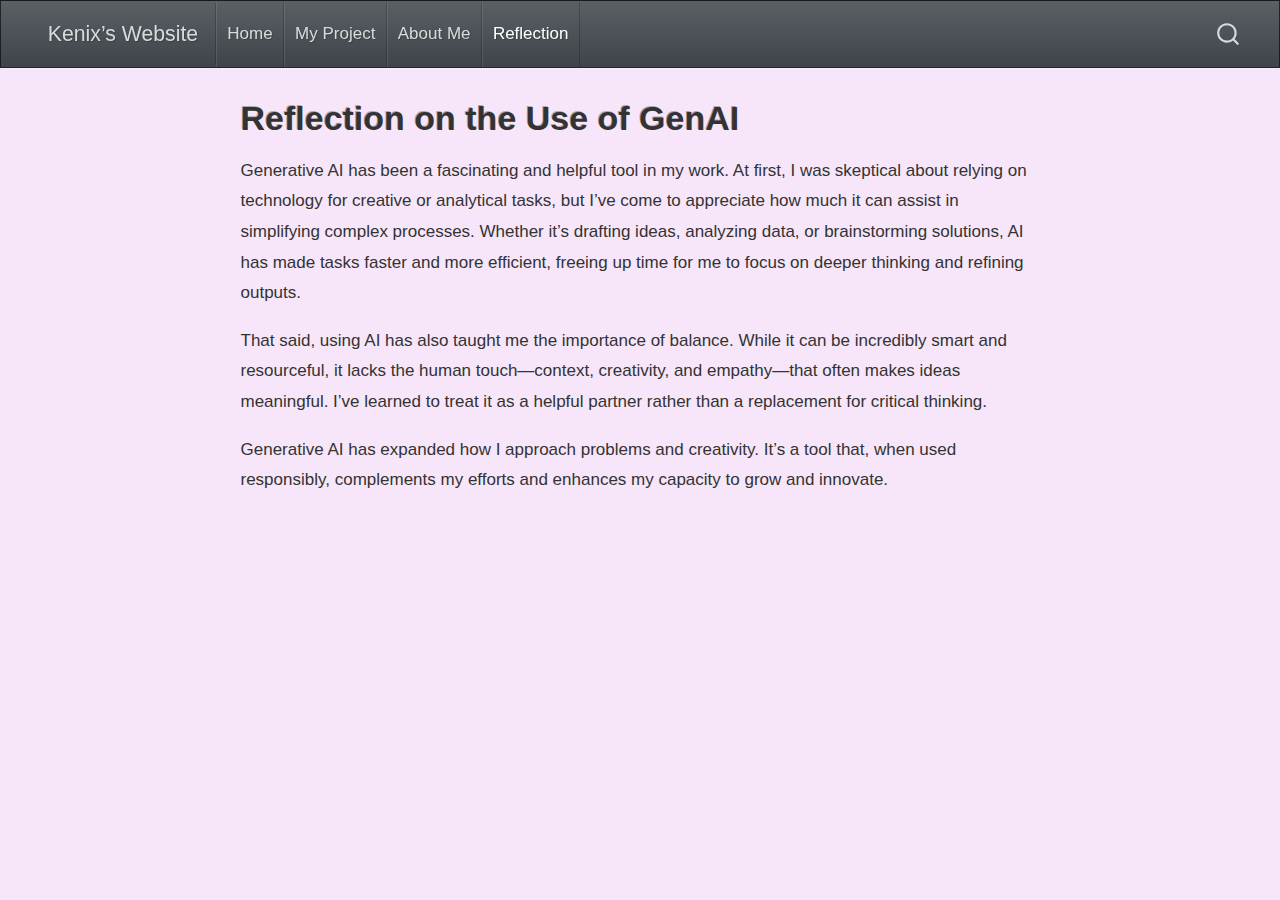
<file: docs/reflection.html>
<!DOCTYPE html>
<html xmlns="http://www.w3.org/1999/xhtml" lang="en" xml:lang="en"><head>

<meta charset="utf-8">
<meta name="generator" content="quarto-1.6.40">

<meta name="viewport" content="width=device-width, initial-scale=1.0, user-scalable=yes">


<title>Reflection on the Use of GenAI – Kenix’s Website</title>
<style>
code{white-space: pre-wrap;}
span.smallcaps{font-variant: small-caps;}
div.columns{display: flex; gap: min(4vw, 1.5em);}
div.column{flex: auto; overflow-x: auto;}
div.hanging-indent{margin-left: 1.5em; text-indent: -1.5em;}
ul.task-list{list-style: none;}
ul.task-list li input[type="checkbox"] {
  width: 0.8em;
  margin: 0 0.8em 0.2em -1em; /* quarto-specific, see https://github.com/quarto-dev/quarto-cli/issues/4556 */ 
  vertical-align: middle;
}
</style>


<script src="site_libs/quarto-nav/quarto-nav.js"></script>
<script src="site_libs/quarto-nav/headroom.min.js"></script>
<script src="site_libs/clipboard/clipboard.min.js"></script>
<script src="site_libs/quarto-search/autocomplete.umd.js"></script>
<script src="site_libs/quarto-search/fuse.min.js"></script>
<script src="site_libs/quarto-search/quarto-search.js"></script>
<meta name="quarto:offset" content="./">
<script src="site_libs/quarto-html/quarto.js"></script>
<script src="site_libs/quarto-html/popper.min.js"></script>
<script src="site_libs/quarto-html/tippy.umd.min.js"></script>
<script src="site_libs/quarto-html/anchor.min.js"></script>
<link href="site_libs/quarto-html/tippy.css" rel="stylesheet">
<link href="site_libs/quarto-html/quarto-syntax-highlighting-dark-8ea72dc5fed832574809a9c94082fbbb.css" rel="stylesheet" id="quarto-text-highlighting-styles">
<script src="site_libs/bootstrap/bootstrap.min.js"></script>
<link href="site_libs/bootstrap/bootstrap-icons.css" rel="stylesheet">
<link href="site_libs/bootstrap/bootstrap-52babf140561d0aa4e39ff6df8568f02.min.css" rel="stylesheet" append-hash="true" id="quarto-bootstrap" data-mode="dark">
<script id="quarto-search-options" type="application/json">{
  "location": "navbar",
  "copy-button": false,
  "collapse-after": 3,
  "panel-placement": "end",
  "type": "overlay",
  "limit": 50,
  "keyboard-shortcut": [
    "f",
    "/",
    "s"
  ],
  "show-item-context": false,
  "language": {
    "search-no-results-text": "No results",
    "search-matching-documents-text": "matching documents",
    "search-copy-link-title": "Copy link to search",
    "search-hide-matches-text": "Hide additional matches",
    "search-more-match-text": "more match in this document",
    "search-more-matches-text": "more matches in this document",
    "search-clear-button-title": "Clear",
    "search-text-placeholder": "",
    "search-detached-cancel-button-title": "Cancel",
    "search-submit-button-title": "Submit",
    "search-label": "Search"
  }
}</script>


<link rel="stylesheet" href="styles.css">
</head>

<body class="nav-fixed fullcontent">

<div id="quarto-search-results"></div>
  <header id="quarto-header" class="headroom fixed-top">
    <nav class="navbar navbar-expand-lg " data-bs-theme="dark">
      <div class="navbar-container container-fluid">
      <div class="navbar-brand-container mx-auto">
    <a class="navbar-brand" href="./index.html">
    <span class="navbar-title">Kenix’s Website</span>
    </a>
  </div>
            <div id="quarto-search" class="" title="Search"></div>
          <button class="navbar-toggler" type="button" data-bs-toggle="collapse" data-bs-target="#navbarCollapse" aria-controls="navbarCollapse" role="menu" aria-expanded="false" aria-label="Toggle navigation" onclick="if (window.quartoToggleHeadroom) { window.quartoToggleHeadroom(); }">
  <span class="navbar-toggler-icon"></span>
</button>
          <div class="collapse navbar-collapse" id="navbarCollapse">
            <ul class="navbar-nav navbar-nav-scroll me-auto">
  <li class="nav-item">
    <a class="nav-link" href="./index.html"> 
<span class="menu-text">Home</span></a>
  </li>  
  <li class="nav-item">
    <a class="nav-link" href="./project.html"> 
<span class="menu-text">My Project</span></a>
  </li>  
  <li class="nav-item">
    <a class="nav-link" href="./about.html"> 
<span class="menu-text">About Me</span></a>
  </li>  
  <li class="nav-item">
    <a class="nav-link active" href="./reflection.html" aria-current="page"> 
<span class="menu-text">Reflection</span></a>
  </li>  
</ul>
          </div> <!-- /navcollapse -->
            <div class="quarto-navbar-tools">
</div>
      </div> <!-- /container-fluid -->
    </nav>
</header>
<!-- content -->
<div id="quarto-content" class="quarto-container page-columns page-rows-contents page-layout-article page-navbar">
<!-- sidebar -->
<!-- margin-sidebar -->
    
<!-- main -->
<main class="content" id="quarto-document-content">

<header id="title-block-header" class="quarto-title-block default">
<div class="quarto-title">
<h1 class="title">Reflection on the Use of GenAI</h1>
</div>



<div class="quarto-title-meta">

    
  
    
  </div>
  


</header>


<p>Generative AI has been a fascinating and helpful tool in my work. At first, I was skeptical about relying on technology for creative or analytical tasks, but I’ve come to appreciate how much it can assist in simplifying complex processes. Whether it’s drafting ideas, analyzing data, or brainstorming solutions, AI has made tasks faster and more efficient, freeing up time for me to focus on deeper thinking and refining outputs.</p>
<p>That said, using AI has also taught me the importance of balance. While it can be incredibly smart and resourceful, it lacks the human touch—context, creativity, and empathy—that often makes ideas meaningful. I’ve learned to treat it as a helpful partner rather than a replacement for critical thinking.</p>
<p>Generative AI has expanded how I approach problems and creativity. It’s a tool that, when used responsibly, complements my efforts and enhances my capacity to grow and innovate.</p>



</main> <!-- /main -->
<script id="quarto-html-after-body" type="application/javascript">
window.document.addEventListener("DOMContentLoaded", function (event) {
  const toggleBodyColorMode = (bsSheetEl) => {
    const mode = bsSheetEl.getAttribute("data-mode");
    const bodyEl = window.document.querySelector("body");
    if (mode === "dark") {
      bodyEl.classList.add("quarto-dark");
      bodyEl.classList.remove("quarto-light");
    } else {
      bodyEl.classList.add("quarto-light");
      bodyEl.classList.remove("quarto-dark");
    }
  }
  const toggleBodyColorPrimary = () => {
    const bsSheetEl = window.document.querySelector("link#quarto-bootstrap");
    if (bsSheetEl) {
      toggleBodyColorMode(bsSheetEl);
    }
  }
  toggleBodyColorPrimary();  
  const icon = "";
  const anchorJS = new window.AnchorJS();
  anchorJS.options = {
    placement: 'right',
    icon: icon
  };
  anchorJS.add('.anchored');
  const isCodeAnnotation = (el) => {
    for (const clz of el.classList) {
      if (clz.startsWith('code-annotation-')) {                     
        return true;
      }
    }
    return false;
  }
  const onCopySuccess = function(e) {
    // button target
    const button = e.trigger;
    // don't keep focus
    button.blur();
    // flash "checked"
    button.classList.add('code-copy-button-checked');
    var currentTitle = button.getAttribute("title");
    button.setAttribute("title", "Copied!");
    let tooltip;
    if (window.bootstrap) {
      button.setAttribute("data-bs-toggle", "tooltip");
      button.setAttribute("data-bs-placement", "left");
      button.setAttribute("data-bs-title", "Copied!");
      tooltip = new bootstrap.Tooltip(button, 
        { trigger: "manual", 
          customClass: "code-copy-button-tooltip",
          offset: [0, -8]});
      tooltip.show();    
    }
    setTimeout(function() {
      if (tooltip) {
        tooltip.hide();
        button.removeAttribute("data-bs-title");
        button.removeAttribute("data-bs-toggle");
        button.removeAttribute("data-bs-placement");
      }
      button.setAttribute("title", currentTitle);
      button.classList.remove('code-copy-button-checked');
    }, 1000);
    // clear code selection
    e.clearSelection();
  }
  const getTextToCopy = function(trigger) {
      const codeEl = trigger.previousElementSibling.cloneNode(true);
      for (const childEl of codeEl.children) {
        if (isCodeAnnotation(childEl)) {
          childEl.remove();
        }
      }
      return codeEl.innerText;
  }
  const clipboard = new window.ClipboardJS('.code-copy-button:not([data-in-quarto-modal])', {
    text: getTextToCopy
  });
  clipboard.on('success', onCopySuccess);
  if (window.document.getElementById('quarto-embedded-source-code-modal')) {
    const clipboardModal = new window.ClipboardJS('.code-copy-button[data-in-quarto-modal]', {
      text: getTextToCopy,
      container: window.document.getElementById('quarto-embedded-source-code-modal')
    });
    clipboardModal.on('success', onCopySuccess);
  }
    var localhostRegex = new RegExp(/^(?:http|https):\/\/localhost\:?[0-9]*\//);
    var mailtoRegex = new RegExp(/^mailto:/);
      var filterRegex = new RegExp('/' + window.location.host + '/');
    var isInternal = (href) => {
        return filterRegex.test(href) || localhostRegex.test(href) || mailtoRegex.test(href);
    }
    // Inspect non-navigation links and adorn them if external
 	var links = window.document.querySelectorAll('a[href]:not(.nav-link):not(.navbar-brand):not(.toc-action):not(.sidebar-link):not(.sidebar-item-toggle):not(.pagination-link):not(.no-external):not([aria-hidden]):not(.dropdown-item):not(.quarto-navigation-tool):not(.about-link)');
    for (var i=0; i<links.length; i++) {
      const link = links[i];
      if (!isInternal(link.href)) {
        // undo the damage that might have been done by quarto-nav.js in the case of
        // links that we want to consider external
        if (link.dataset.originalHref !== undefined) {
          link.href = link.dataset.originalHref;
        }
      }
    }
  function tippyHover(el, contentFn, onTriggerFn, onUntriggerFn) {
    const config = {
      allowHTML: true,
      maxWidth: 500,
      delay: 100,
      arrow: false,
      appendTo: function(el) {
          return el.parentElement;
      },
      interactive: true,
      interactiveBorder: 10,
      theme: 'quarto',
      placement: 'bottom-start',
    };
    if (contentFn) {
      config.content = contentFn;
    }
    if (onTriggerFn) {
      config.onTrigger = onTriggerFn;
    }
    if (onUntriggerFn) {
      config.onUntrigger = onUntriggerFn;
    }
    window.tippy(el, config); 
  }
  const noterefs = window.document.querySelectorAll('a[role="doc-noteref"]');
  for (var i=0; i<noterefs.length; i++) {
    const ref = noterefs[i];
    tippyHover(ref, function() {
      // use id or data attribute instead here
      let href = ref.getAttribute('data-footnote-href') || ref.getAttribute('href');
      try { href = new URL(href).hash; } catch {}
      const id = href.replace(/^#\/?/, "");
      const note = window.document.getElementById(id);
      if (note) {
        return note.innerHTML;
      } else {
        return "";
      }
    });
  }
  const xrefs = window.document.querySelectorAll('a.quarto-xref');
  const processXRef = (id, note) => {
    // Strip column container classes
    const stripColumnClz = (el) => {
      el.classList.remove("page-full", "page-columns");
      if (el.children) {
        for (const child of el.children) {
          stripColumnClz(child);
        }
      }
    }
    stripColumnClz(note)
    if (id === null || id.startsWith('sec-')) {
      // Special case sections, only their first couple elements
      const container = document.createElement("div");
      if (note.children && note.children.length > 2) {
        container.appendChild(note.children[0].cloneNode(true));
        for (let i = 1; i < note.children.length; i++) {
          const child = note.children[i];
          if (child.tagName === "P" && child.innerText === "") {
            continue;
          } else {
            container.appendChild(child.cloneNode(true));
            break;
          }
        }
        if (window.Quarto?.typesetMath) {
          window.Quarto.typesetMath(container);
        }
        return container.innerHTML
      } else {
        if (window.Quarto?.typesetMath) {
          window.Quarto.typesetMath(note);
        }
        return note.innerHTML;
      }
    } else {
      // Remove any anchor links if they are present
      const anchorLink = note.querySelector('a.anchorjs-link');
      if (anchorLink) {
        anchorLink.remove();
      }
      if (window.Quarto?.typesetMath) {
        window.Quarto.typesetMath(note);
      }
      if (note.classList.contains("callout")) {
        return note.outerHTML;
      } else {
        return note.innerHTML;
      }
    }
  }
  for (var i=0; i<xrefs.length; i++) {
    const xref = xrefs[i];
    tippyHover(xref, undefined, function(instance) {
      instance.disable();
      let url = xref.getAttribute('href');
      let hash = undefined; 
      if (url.startsWith('#')) {
        hash = url;
      } else {
        try { hash = new URL(url).hash; } catch {}
      }
      if (hash) {
        const id = hash.replace(/^#\/?/, "");
        const note = window.document.getElementById(id);
        if (note !== null) {
          try {
            const html = processXRef(id, note.cloneNode(true));
            instance.setContent(html);
          } finally {
            instance.enable();
            instance.show();
          }
        } else {
          // See if we can fetch this
          fetch(url.split('#')[0])
          .then(res => res.text())
          .then(html => {
            const parser = new DOMParser();
            const htmlDoc = parser.parseFromString(html, "text/html");
            const note = htmlDoc.getElementById(id);
            if (note !== null) {
              const html = processXRef(id, note);
              instance.setContent(html);
            } 
          }).finally(() => {
            instance.enable();
            instance.show();
          });
        }
      } else {
        // See if we can fetch a full url (with no hash to target)
        // This is a special case and we should probably do some content thinning / targeting
        fetch(url)
        .then(res => res.text())
        .then(html => {
          const parser = new DOMParser();
          const htmlDoc = parser.parseFromString(html, "text/html");
          const note = htmlDoc.querySelector('main.content');
          if (note !== null) {
            // This should only happen for chapter cross references
            // (since there is no id in the URL)
            // remove the first header
            if (note.children.length > 0 && note.children[0].tagName === "HEADER") {
              note.children[0].remove();
            }
            const html = processXRef(null, note);
            instance.setContent(html);
          } 
        }).finally(() => {
          instance.enable();
          instance.show();
        });
      }
    }, function(instance) {
    });
  }
      let selectedAnnoteEl;
      const selectorForAnnotation = ( cell, annotation) => {
        let cellAttr = 'data-code-cell="' + cell + '"';
        let lineAttr = 'data-code-annotation="' +  annotation + '"';
        const selector = 'span[' + cellAttr + '][' + lineAttr + ']';
        return selector;
      }
      const selectCodeLines = (annoteEl) => {
        const doc = window.document;
        const targetCell = annoteEl.getAttribute("data-target-cell");
        const targetAnnotation = annoteEl.getAttribute("data-target-annotation");
        const annoteSpan = window.document.querySelector(selectorForAnnotation(targetCell, targetAnnotation));
        const lines = annoteSpan.getAttribute("data-code-lines").split(",");
        const lineIds = lines.map((line) => {
          return targetCell + "-" + line;
        })
        let top = null;
        let height = null;
        let parent = null;
        if (lineIds.length > 0) {
            //compute the position of the single el (top and bottom and make a div)
            const el = window.document.getElementById(lineIds[0]);
            top = el.offsetTop;
            height = el.offsetHeight;
            parent = el.parentElement.parentElement;
          if (lineIds.length > 1) {
            const lastEl = window.document.getElementById(lineIds[lineIds.length - 1]);
            const bottom = lastEl.offsetTop + lastEl.offsetHeight;
            height = bottom - top;
          }
          if (top !== null && height !== null && parent !== null) {
            // cook up a div (if necessary) and position it 
            let div = window.document.getElementById("code-annotation-line-highlight");
            if (div === null) {
              div = window.document.createElement("div");
              div.setAttribute("id", "code-annotation-line-highlight");
              div.style.position = 'absolute';
              parent.appendChild(div);
            }
            div.style.top = top - 2 + "px";
            div.style.height = height + 4 + "px";
            div.style.left = 0;
            let gutterDiv = window.document.getElementById("code-annotation-line-highlight-gutter");
            if (gutterDiv === null) {
              gutterDiv = window.document.createElement("div");
              gutterDiv.setAttribute("id", "code-annotation-line-highlight-gutter");
              gutterDiv.style.position = 'absolute';
              const codeCell = window.document.getElementById(targetCell);
              const gutter = codeCell.querySelector('.code-annotation-gutter');
              gutter.appendChild(gutterDiv);
            }
            gutterDiv.style.top = top - 2 + "px";
            gutterDiv.style.height = height + 4 + "px";
          }
          selectedAnnoteEl = annoteEl;
        }
      };
      const unselectCodeLines = () => {
        const elementsIds = ["code-annotation-line-highlight", "code-annotation-line-highlight-gutter"];
        elementsIds.forEach((elId) => {
          const div = window.document.getElementById(elId);
          if (div) {
            div.remove();
          }
        });
        selectedAnnoteEl = undefined;
      };
        // Handle positioning of the toggle
    window.addEventListener(
      "resize",
      throttle(() => {
        elRect = undefined;
        if (selectedAnnoteEl) {
          selectCodeLines(selectedAnnoteEl);
        }
      }, 10)
    );
    function throttle(fn, ms) {
    let throttle = false;
    let timer;
      return (...args) => {
        if(!throttle) { // first call gets through
            fn.apply(this, args);
            throttle = true;
        } else { // all the others get throttled
            if(timer) clearTimeout(timer); // cancel #2
            timer = setTimeout(() => {
              fn.apply(this, args);
              timer = throttle = false;
            }, ms);
        }
      };
    }
      // Attach click handler to the DT
      const annoteDls = window.document.querySelectorAll('dt[data-target-cell]');
      for (const annoteDlNode of annoteDls) {
        annoteDlNode.addEventListener('click', (event) => {
          const clickedEl = event.target;
          if (clickedEl !== selectedAnnoteEl) {
            unselectCodeLines();
            const activeEl = window.document.querySelector('dt[data-target-cell].code-annotation-active');
            if (activeEl) {
              activeEl.classList.remove('code-annotation-active');
            }
            selectCodeLines(clickedEl);
            clickedEl.classList.add('code-annotation-active');
          } else {
            // Unselect the line
            unselectCodeLines();
            clickedEl.classList.remove('code-annotation-active');
          }
        });
      }
  const findCites = (el) => {
    const parentEl = el.parentElement;
    if (parentEl) {
      const cites = parentEl.dataset.cites;
      if (cites) {
        return {
          el,
          cites: cites.split(' ')
        };
      } else {
        return findCites(el.parentElement)
      }
    } else {
      return undefined;
    }
  };
  var bibliorefs = window.document.querySelectorAll('a[role="doc-biblioref"]');
  for (var i=0; i<bibliorefs.length; i++) {
    const ref = bibliorefs[i];
    const citeInfo = findCites(ref);
    if (citeInfo) {
      tippyHover(citeInfo.el, function() {
        var popup = window.document.createElement('div');
        citeInfo.cites.forEach(function(cite) {
          var citeDiv = window.document.createElement('div');
          citeDiv.classList.add('hanging-indent');
          citeDiv.classList.add('csl-entry');
          var biblioDiv = window.document.getElementById('ref-' + cite);
          if (biblioDiv) {
            citeDiv.innerHTML = biblioDiv.innerHTML;
          }
          popup.appendChild(citeDiv);
        });
        return popup.innerHTML;
      });
    }
  }
});
</script>
</div> <!-- /content -->




</body></html>
</file>
<file: docs/site_libs/quarto-html/tippy.css>
.tippy-box[data-animation=fade][data-state=hidden]{opacity:0}[data-tippy-root]{max-width:calc(100vw - 10px)}.tippy-box{position:relative;background-color:#333;color:#fff;border-radius:4px;font-size:14px;line-height:1.4;white-space:normal;outline:0;transition-property:transform,visibility,opacity}.tippy-box[data-placement^=top]>.tippy-arrow{bottom:0}.tippy-box[data-placement^=top]>.tippy-arrow:before{bottom:-7px;left:0;border-width:8px 8px 0;border-top-color:initial;transform-origin:center top}.tippy-box[data-placement^=bottom]>.tippy-arrow{top:0}.tippy-box[data-placement^=bottom]>.tippy-arrow:before{top:-7px;left:0;border-width:0 8px 8px;border-bottom-color:initial;transform-origin:center bottom}.tippy-box[data-placement^=left]>.tippy-arrow{right:0}.tippy-box[data-placement^=left]>.tippy-arrow:before{border-width:8px 0 8px 8px;border-left-color:initial;right:-7px;transform-origin:center left}.tippy-box[data-placement^=right]>.tippy-arrow{left:0}.tippy-box[data-placement^=right]>.tippy-arrow:before{left:-7px;border-width:8px 8px 8px 0;border-right-color:initial;transform-origin:center right}.tippy-box[data-inertia][data-state=visible]{transition-timing-function:cubic-bezier(.54,1.5,.38,1.11)}.tippy-arrow{width:16px;height:16px;color:#333}.tippy-arrow:before{content:"";position:absolute;border-color:transparent;border-style:solid}.tippy-content{position:relative;padding:5px 9px;z-index:1}
</file>
<file: docs/site_libs/quarto-html/quarto-syntax-highlighting-dark-8ea72dc5fed832574809a9c94082fbbb.css>
/* quarto syntax highlight colors */
:root {
  --quarto-hl-al-color: #f07178;
  --quarto-hl-an-color: #d4d0ab;
  --quarto-hl-at-color: #00e0e0;
  --quarto-hl-bn-color: #d4d0ab;
  --quarto-hl-bu-color: #abe338;
  --quarto-hl-ch-color: #abe338;
  --quarto-hl-co-color: #f8f8f2;
  --quarto-hl-cv-color: #ffd700;
  --quarto-hl-cn-color: #ffd700;
  --quarto-hl-cf-color: #ffa07a;
  --quarto-hl-dt-color: #ffa07a;
  --quarto-hl-dv-color: #d4d0ab;
  --quarto-hl-do-color: #f8f8f2;
  --quarto-hl-er-color: #f07178;
  --quarto-hl-ex-color: #00e0e0;
  --quarto-hl-fl-color: #d4d0ab;
  --quarto-hl-fu-color: #ffa07a;
  --quarto-hl-im-color: #abe338;
  --quarto-hl-in-color: #d4d0ab;
  --quarto-hl-kw-color: #ffa07a;
  --quarto-hl-op-color: #ffa07a;
  --quarto-hl-ot-color: #00e0e0;
  --quarto-hl-pp-color: #dcc6e0;
  --quarto-hl-re-color: #00e0e0;
  --quarto-hl-sc-color: #abe338;
  --quarto-hl-ss-color: #abe338;
  --quarto-hl-st-color: #abe338;
  --quarto-hl-va-color: #00e0e0;
  --quarto-hl-vs-color: #abe338;
  --quarto-hl-wa-color: #dcc6e0;
}

/* other quarto variables */
:root {
  --quarto-font-monospace: SFMono-Regular, Menlo, Monaco, Consolas, "Liberation Mono", "Courier New", monospace;
}

code span.al {
  background-color: #2a0f15;
  font-weight: bold;
  color: #f07178;
}

code span.an {
  color: #d4d0ab;
}

code span.at {
  color: #00e0e0;
}

code span.bn {
  color: #d4d0ab;
}

code span.bu {
  color: #abe338;
}

code span.ch {
  color: #abe338;
}

code span.co {
  font-style: italic;
  color: #f8f8f2;
}

code span.cv {
  color: #ffd700;
}

code span.cn {
  color: #ffd700;
}

code span.cf {
  font-weight: bold;
  color: #ffa07a;
}

code span.dt {
  color: #ffa07a;
}

code span.dv {
  color: #d4d0ab;
}

code span.do {
  color: #f8f8f2;
}

code span.er {
  color: #f07178;
  text-decoration: underline;
}

code span.ex {
  font-weight: bold;
  color: #00e0e0;
}

code span.fl {
  color: #d4d0ab;
}

code span.fu {
  color: #ffa07a;
}

code span.im {
  color: #abe338;
}

code span.in {
  color: #d4d0ab;
}

code span.kw {
  font-weight: bold;
  color: #ffa07a;
}

pre > code.sourceCode > span {
  color: #f8f8f2;
}

code span {
  color: #f8f8f2;
}

code.sourceCode > span {
  color: #f8f8f2;
}

div.sourceCode,
div.sourceCode pre.sourceCode {
  color: #f8f8f2;
}

code span.op {
  color: #ffa07a;
}

code span.ot {
  color: #00e0e0;
}

code span.pp {
  color: #dcc6e0;
}

code span.re {
  background-color: #f8f8f2;
  color: #00e0e0;
}

code span.sc {
  color: #abe338;
}

code span.ss {
  color: #abe338;
}

code span.st {
  color: #abe338;
}

code span.va {
  color: #00e0e0;
}

code span.vs {
  color: #abe338;
}

code span.wa {
  color: #dcc6e0;
}

.prevent-inlining {
  content: "</";
}

/*# sourceMappingURL=74548907a2aa49896d8738a3cf5e8124.css.map */
</file>
<file: docs/styles.css>
/*-- scss:defaults --*/
/* General Body Styling */
body {
  background-color: #f7e6f9; /* Light pastel purple */
  color: #333333; /* Neutral dark grey for text */
  font-family: "Montserrat", sans-serif;
  line-height: 1.8;
  margin: 0;
  padding: 0;
}

/* Profile Picture Styling */
.profile-picture {
  display: block;
  margin: 20px auto;
  width: 150px; /* Fixed size for profile */
  height: 150px; /* Fixed size for profile */
  border-radius: 50%; /* Makes the picture circular */
  border: 3px solid #dda0dd; /* Light purple border */
  box-shadow: 0px 4px 8px rgba(0, 0, 0, 0.1); /* Subtle shadow */
}

/* Cat Picture Styling */
.cat-picture {
  display: block;
  margin: 20px auto;
  width: 300px; /* Fixed width for rectangular image */
  height: 200px; /* Fixed height for rectangular image */
  border-radius: 10px; /* Slight rounding */
  border: 2px solid #dda0dd; /* Light purple border */
  box-shadow: 0px 4px 8px rgba(0, 0, 0, 0.1); /* Subtle shadow */
}

/* Video Styling */
video {
  display: block;
  margin: 20px auto;
  max-width: 50%;
  max-height: 50%;
  border-radius: 10px;
  border: 2px solid #dda0dd;
}
</file>
